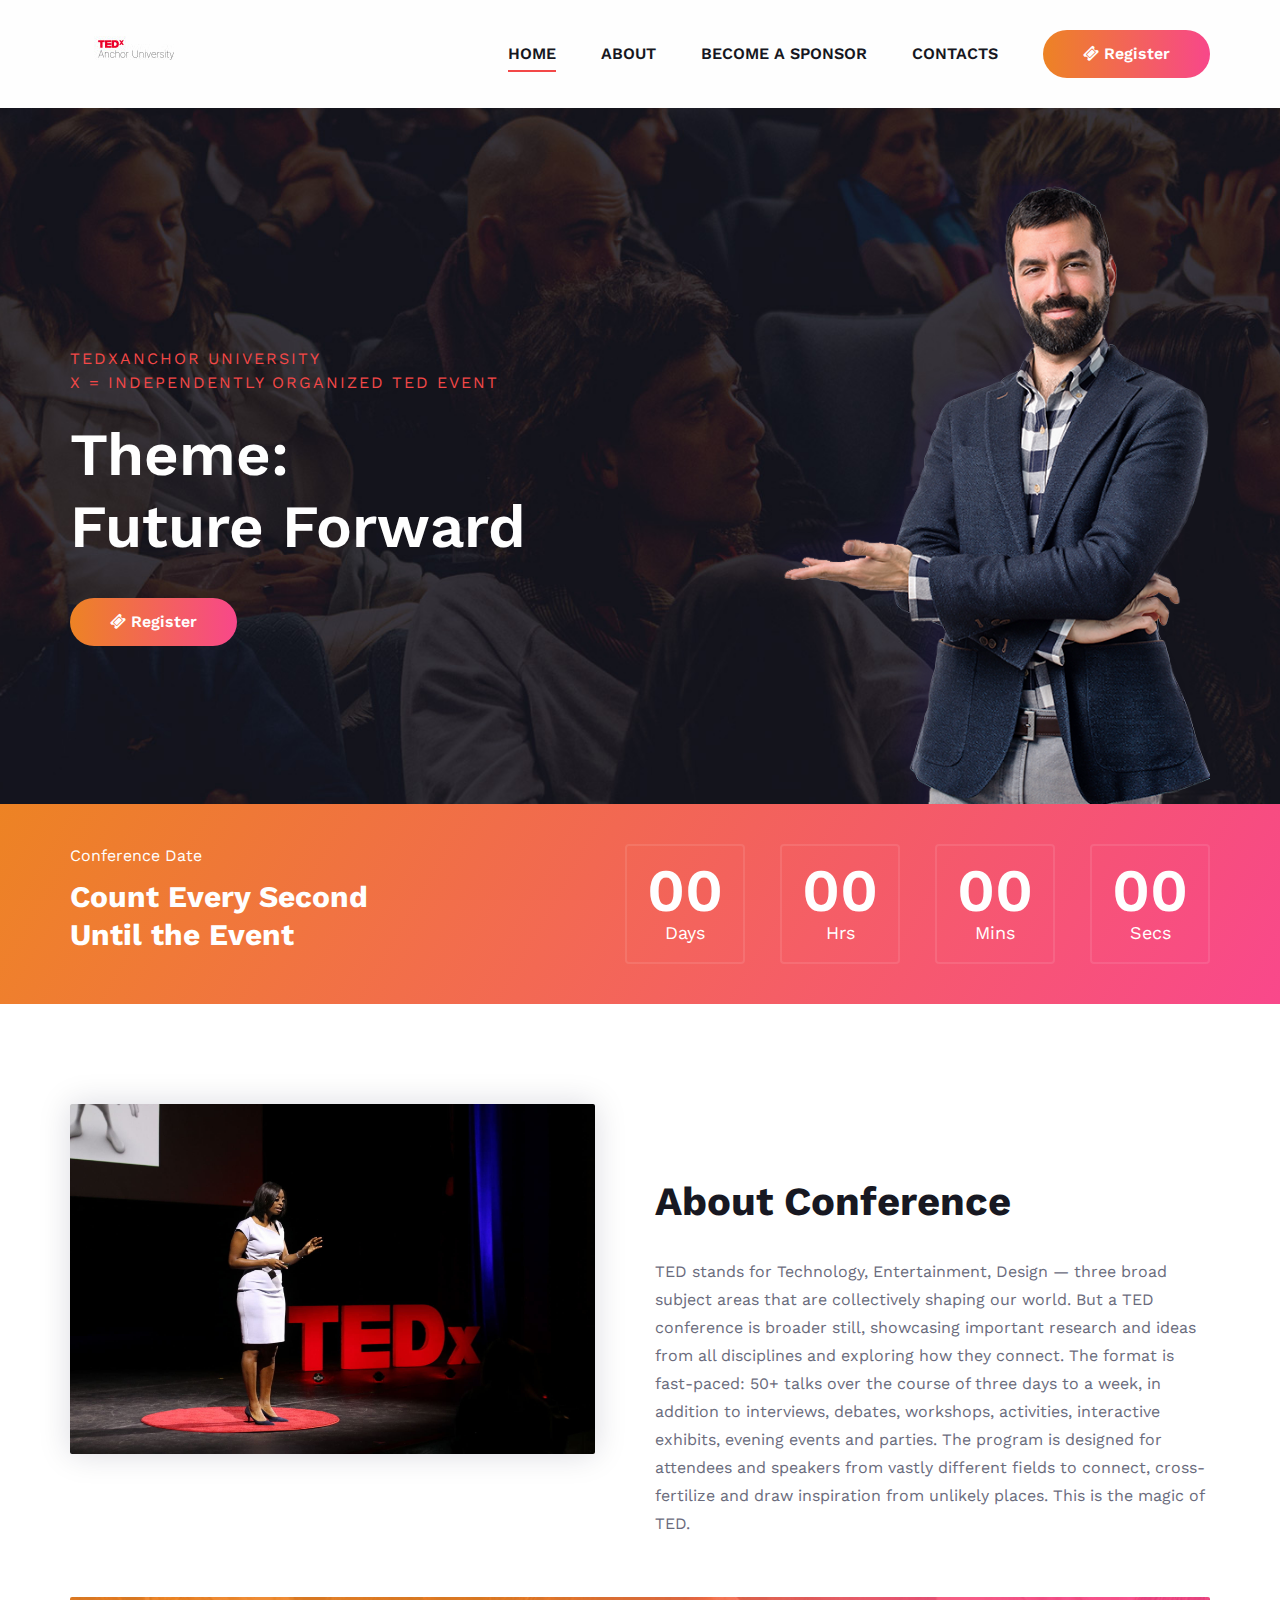
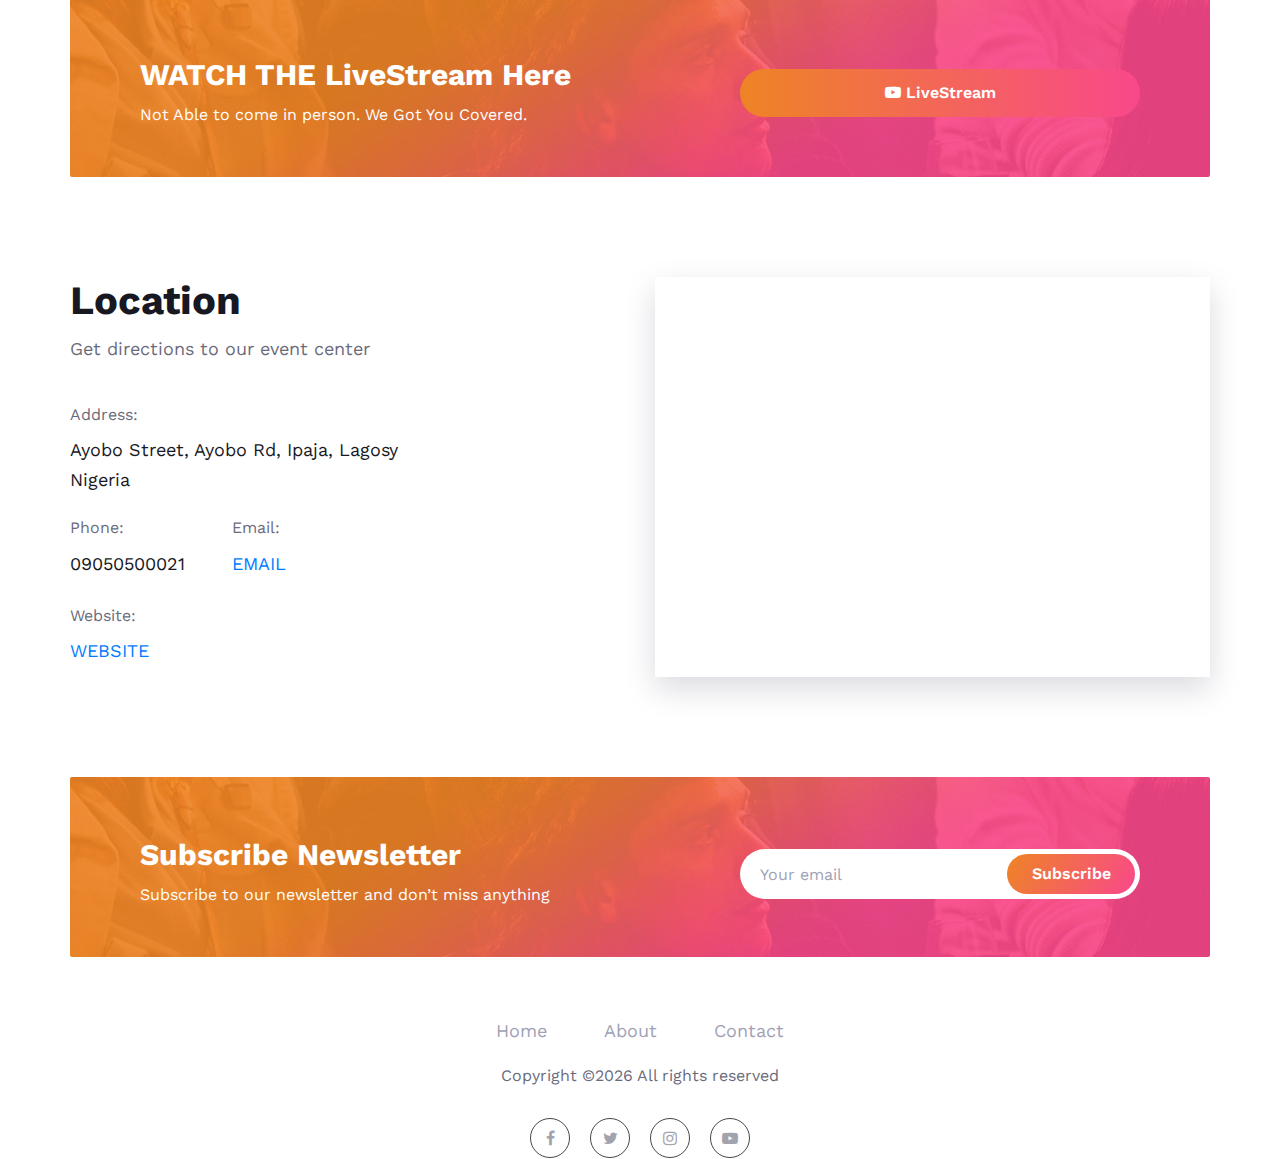
<file: index.html>
<!DOCTYPE html>
<html lang="zxx">

<head>
    <meta charset="UTF-8">
    <meta name="description" content="Manup Template">
    <meta name="keywords" content="Manup, unica, creative, html">
    <meta name="viewport" content="width=device-width, initial-scale=1.0">
    <meta http-equiv="X-UA-Compatible" content="ie=edge">
    <title>TEDx Anchor University | Web Page</title>
    <link rel="shortcut icon" href="img/DP BLACK.png" type="image/x-icon">

    <!-- Google Font -->
    <link href="https://fonts.googleapis.com/css?family=Work+Sans:400,500,600,700,800,900&display=swap"
        rel="stylesheet">
    <link href="https://fonts.googleapis.com/css?family=Poppins:400,500,600,700&display=swap" rel="stylesheet">


    <!-- Css Styles -->
    <link rel="stylesheet" href="css/bootstrap.min.css" type="text/css">
    <link rel="stylesheet" href="css/font-awesome.min.css" type="text/css">
    <link rel="stylesheet" href="css/elegant-icons.css" type="text/css">
    <link rel="stylesheet" href="css/owl.carousel.min.css" type="text/css">
    <link rel="stylesheet" href="css/magnific-popup.css" type="text/css">
    <link rel="stylesheet" href="css/slicknav.min.css" type="text/css">
    <link rel="stylesheet" href="css/style.css" type="text/css">
     <meta name="description" content="TEDx Anchor University">
    <meta name="keywords" content="tedx, anchor, anchoruniversity">
    <meta name="author" content="TEDx Anchor University">
     <meta property="og:image" content="img/DP WHITE.png">
    <style>
        /* CSS for video popup */
.video-popup {
    position: fixed;
    top: 0;
    left: 0;
    width: 100%;
    height: 100%;
    background-color: rgba(0, 0, 0, 0.8);
    display: none;
    justify-content: center;
    align-items: center;
    z-index: 9999;
}

.video-popup iframe {
    width: 80%;
    height: 80%;
}

.close-btn {
    position: absolute;
    top: 20px;
    right: 20px;
    background: none;
    border: none;
    color: #fff;
    font-size: 24px;
    cursor: pointer;
}

    </style>
</head>

<body>
    <!-- Page Preloder -->
    <div id="preloder">
        <div class="loader"></div>
    </div>

    <!-- Header Section Begin -->
    <header class="header-section">
        <div class="container">
            <div class="logo">
                <a href="./index.html">
                    <img src="img/DP WHITE.jpg" alt="">
                </a>
            </div>
            <div class="nav-menu">
                <nav class="mainmenu mobile-menu">
                    <ul>
                        <li class="active"><a href="./index.html">Home</a></li>
                        <li><a href="./about-us.html">About</a></li>
                       
                       
                        <li><a href="./sponsor.html">Become A sponsor</a></li>
                        <li><a href="./contact.html">Contacts</a></li>
                    </ul>
                </nav>
                <a href="https://tedxaul.netlify.app/" class="primary-btn top-btn"><i class="fa fa-ticket"></i> Register</a>
            </div>
            <div id="mobile-menu-wrap"></div>
        </div>
    </header>
    <!-- Header End -->

    <!-- Hero Section Begin -->
    <section class="hero-section set-bg" data-setbg="img/hero.jpg">
        <div class="container">
            <div class="row">
                <div class="col-lg-7">
                    <div class="hero-text">
                        <span>TEDxAnchor University</span> <br>
                        <span>x = independently organized TED event</span>
                        <h2>Theme: <br /> Future Forward </h2>
                        <a href="https://tedxaul.netlify.app" class="primary-btn"><i class="fa fa-ticket"></i> Register</a>
                    </div>
                </div>
                <div class="col-lg-5">
                    <img src="img/hero-right.png" alt="">
                </div>
            </div>
        </div>
    </section>

    <!-- Placeholder for YouTube player -->
<div id="video-player" class="video-popup">
    <iframe id="youtube-video" width="560" height="315" frameborder="0" allowfullscreen></iframe>
    <button id="close-btn" class="close-btn">Close</button>
</div>




    <!-- Hero Section End -->

    <!-- Counter Section Begin -->
    <section class="counter-section bg-gradient">
        <div class="container">
            <div class="row">
                <div class="col-lg-4">
                    <div class="counter-text">
                        <span>Conference Date</span>
                        <h3>Count Every Second <br />Until the Event</h3>
                    </div>
                </div>
                <div class="col-lg-8">
                    <div class="cd-timer" id="countdown">
                        <div class="cd-item">
                            <span>0</span>
                            <p>Days</p>
                        </div>
                        <div class="cd-item">
                            <span>00</span>
                            <p>Hours</p>
                        </div>
                        <div class="cd-item">
                            <span>00</span>
                            <p>Minutes</p>
                        </div>
                        <div class="cd-item">
                            <span>00</span>
                            <p>Seconds</p>
                        </div>
                    </div>
                </div>
            </div>
        </div>
    </section>
    <!-- Counter Section End -->
<!--
    <!-- Home About Section Begin -->
    <section class="home-about-section spad">
        <div class="container">
            <div class="row">
                <div class="col-lg-6"> 
                    <div class="ha-pic">
                        <img src="img/TEDx-61.jpg" alt="">
                    </div>
                </div>
                <div class="col-lg-6">
                    <div class="ha-text">
                        <h2>About Conference</h2>
                        <p>TED stands for Technology, Entertainment, Design — three broad subject areas that are collectively shaping our world. But a TED conference is broader still, showcasing important research and ideas from all disciplines and exploring how they connect. The format is fast-paced: 50+ talks over the course of three days to a week, in addition to interviews, debates, workshops, activities, interactive exhibits, evening events and parties. The program is designed for attendees and speakers from vastly different fields to connect, cross-fertilize and draw inspiration from unlikely places. This is the magic of TED.</p>
    
                    
                    </div>
                </div>
            </div>
        </div>
    </section>
 

    <!-- Newslatter Section Begin -->
    <br> <br>
    <section class="newslatter-section">
        <div class="container">
            <div class="newslatter-inner set-bg" data-setbg="img/newslatter-bg.jpg">
                <div class="ni-text">
                    <h3>WATCH THE LiveStream Here</h3>
                    <p>Not Able to come in person. We Got You Covered.</p>
                </div>
                <a href="#" class="primary-btn_wa ni-form"><i class="fa fa-youtube-play"></i> LiveStream</a>
            </div>
        </div>
    </section>
    <!-- Newslatter Section End -->

    <!-- Contact Section Begin -->
    <section class="contact-section spad">
        <div class="container">
            <div class="row">
                <div class="col-lg-6">
                    <div class="section-title">
                        <h2>Location</h2>
                        <p>Get directions to our event center</p>
                    </div>
                    <div class="cs-text">
                        <div class="ct-address">
                            <span>Address:</span>
                            <p>Ayobo Street, Ayobo Rd, Ipaja, Lagosy <br/>Nigeria</p>
                        </div>
                        <ul>
                            <li>
                                <span>Phone:</span>
                                09050500021
                            </li>
                            <li>
                                <span>Email:</span>
                                <a href="https://aul.edu.ng/">EMAIL</a>
                            </li>
                        </ul>
                        <div class="ct-links">
                            <span>Website:</span>
                            <p><a href="https://aul.edu.ng/">WEBSITE</a></p>
                        </div>
                    </div>
                </div>
                <div class="col-lg-6">
                    <div class="cs-map">
                        <iframe src="https://www.google.com/maps/embed?pb=!1m18!1m12!1m3!1d3963.345021076128!2d3.2393686739932543!3d6.603976722224968!2m3!1f0!2f0!3f0!3m2!1i1024!2i768!4f13.1!3m3!1m2!1s0x103b9a8d5e41a731%3A0x893bee9fb0fd2b81!2sAnchor%20University!5e0!3m2!1sen!2sng!4v1708536409161!5m2!1sen!2sng" width="600" height="450" style="border:0;" allowfullscreen="" loading="lazy" referrerpolicy="no-referrer-when-downgrade"></iframe>
                    </div>
                </div>
            </div>
        </div>
    </section><br><br><br><br>

    <section class="newslatter-section">
        <div class="container">
            <div class="newslatter-inner set-bg" data-setbg="img/newslatter-bg.jpg">
                <div class="ni-text">
                    <h3>Subscribe Newsletter</h3>
                    <p>Subscribe to our newsletter and don’t miss anything</p>
                </div>
                <form action="https://formsubmit.co/kingzykesh634@gmail.com" method="POST" class="ni-form">
                    <input type="hidden" name="_next" value="https://tedxanchoruniversity.netlify.app">
                    <input type="hidden" name="_subject" value="Newsletter From TEDx!">
                    <input type="hidden" name="_captcha" value="false">
                    <input type="email" name="email" placeholder="Your email">

                    <button type="submit">Subscribe</button>
                </form>
            </div>
        </div>
    </section>

            <div class="row">
                <div class="col-lg-12">
                    <div class="footer-text">
                   
                        <ul>
                            <li><a href="#">Home</a></li>
                            <li><a href="about-us.html">About</a></li>
                         
                            <li><a href="contact.html">Contact</a></li>
                        </ul>
                        <div class="copyright-text"><p><!-- Link back to Colorlib can't be removed. Template is licensed under CC BY 3.0. -->
  Copyright &copy;<script>document.write(new Date().getFullYear());</script> All rights reserved 
  <!-- Link back to Colorlib can't be removed. Template is licensed under CC BY 3.0. --></p></div>
  <div class="ft-social">
    <a href="https://web.facebook.com/TEDxAnchor"><i class="fa fa-facebook"></i></a>
    <a href="https://twitter.com/TEDxAnchor"><i class="fa fa-twitter"></i></a>
    <a href="https://www.instagram.com/TEDxAnchor"><i class="fa fa-instagram"></i></a>
    <a href="https://www.youtube.com/channel/UCCtBkgADFdEf2dKlfzcYg7Q"><i class="fa fa-youtube-play"></i></a>
</div>
                    </div>
                </div>
            </div>
        </div>
    </footer>
    <!-- Footer Section End -->

    <!-- Js Plugins -->
    <script>document.addEventListener("DOMContentLoaded", function() {
        // Get the "Buy Ticket" button
        var buyTicketBtn = document.querySelector(".primary-btn_wa");
        
        // Get the video player and close button elements
        var videoPlayer = document.getElementById("video-player");
        var closeButton = document.getElementById("close-btn");
    
        // Add event listener to the "Buy Ticket" button
        buyTicketBtn.addEventListener("click", function(event) {
            event.preventDefault();
            // Display the video player
            videoPlayer.style.display = "flex";
            // Set the YouTube video URL
            var youtubeURL = "";
            // Set the source of the iframe to the YouTube video URL
            document.getElementById("youtube-video").src = youtubeURL;
        });
    
        // Add event listener to the close button
        closeButton.addEventListener("click", function() {
            // Hide the video player
            videoPlayer.style.display = "none";
            // Pause the video
            document.getElementById("youtube-video").src = "";
        });
    });
    </script>
    <script src="js/jquery-3.3.1.min.js"></script>
    <script src="js/bootstrap.min.js"></script>
    <script src="js/jquery.magnific-popup.min.js"></script>
    <script src="js/jquery.countdown.min.js"></script>
    <script src="js/jquery.slicknav.js"></script>
    <script src="js/owl.carousel.min.js"></script>
    <script src="js/main.js"></script>
</body>

</html>
</file>
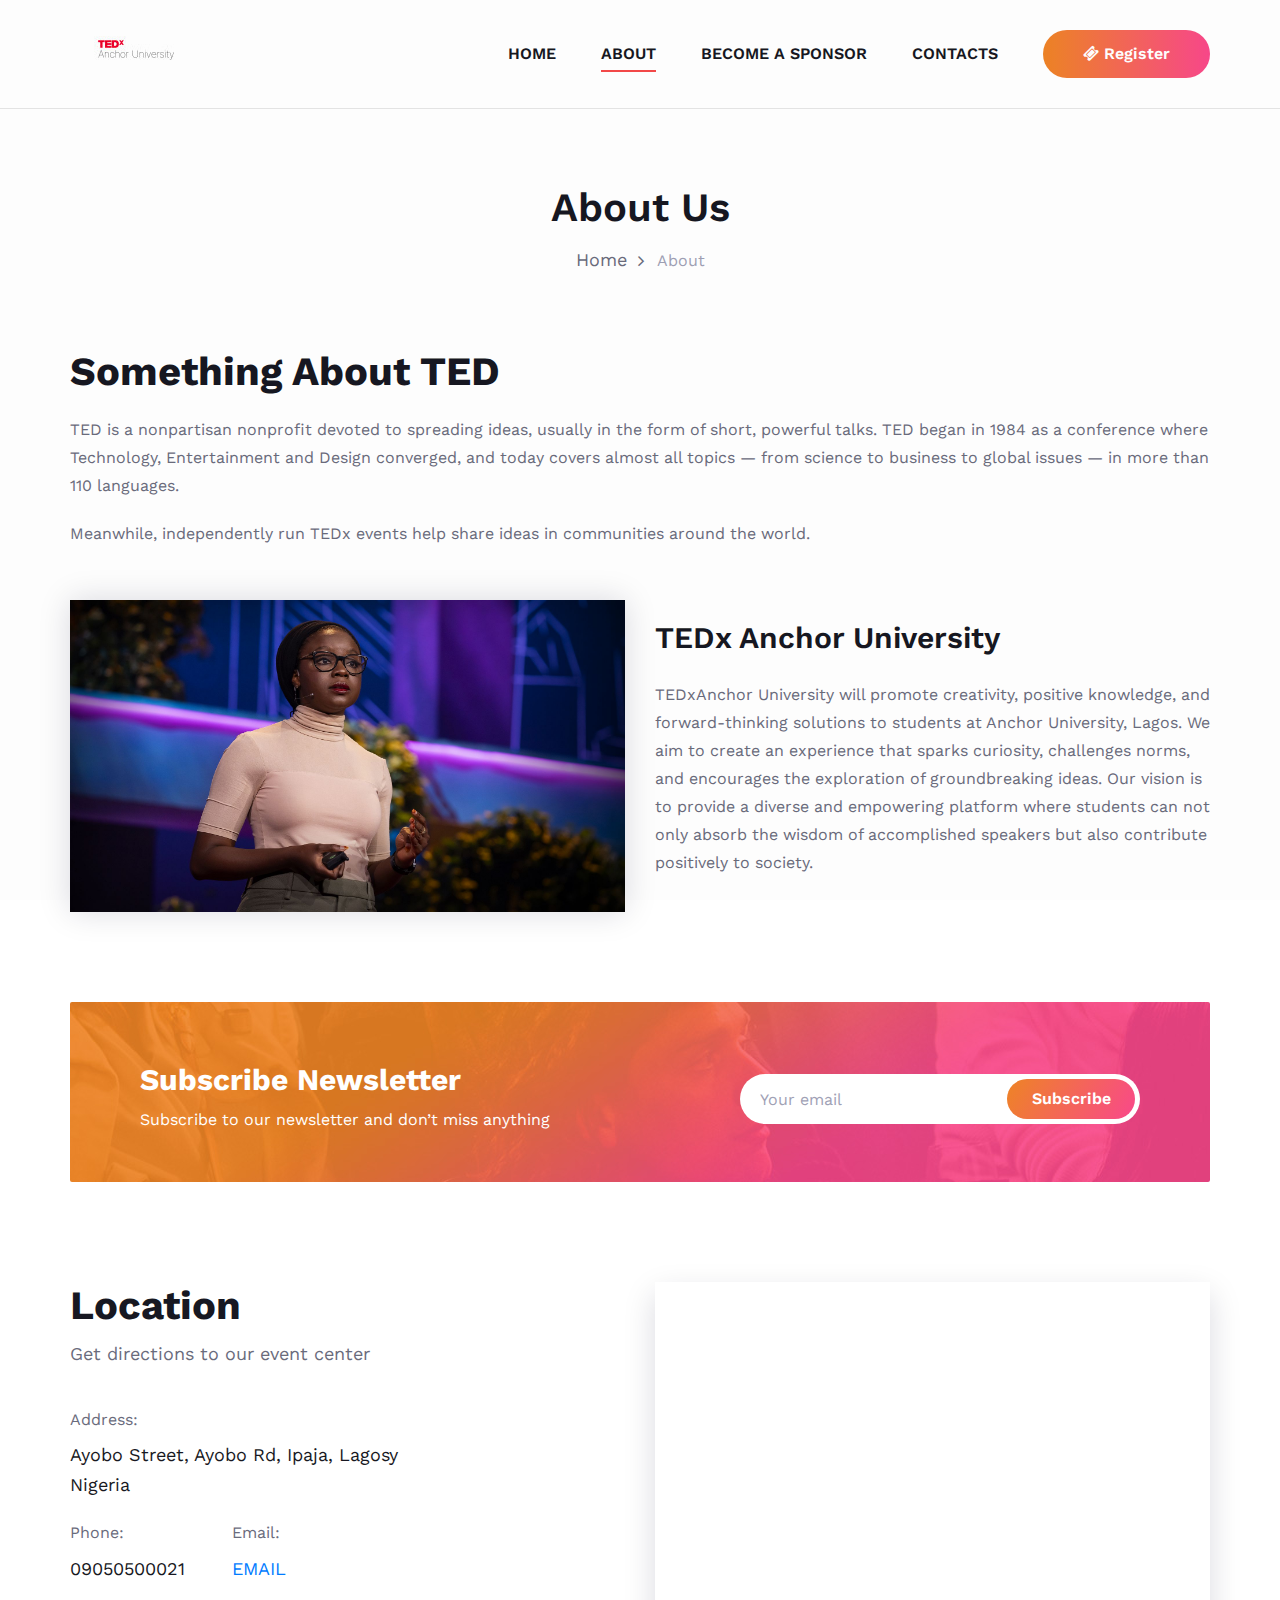
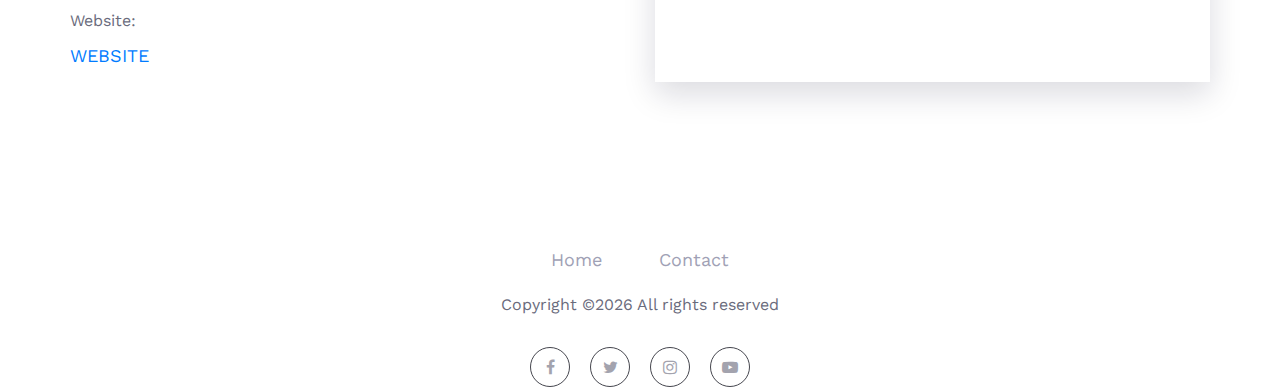
<file: about-us.html>
<!DOCTYPE html>
<html lang="zxx">

<head>
    <meta charset="UTF-8">
    <meta name="description" content="Manup Template">
    <meta name="keywords" content="Manup, unica, creative, html">
    <meta name="viewport" content="width=device-width, initial-scale=1.0">
    <meta http-equiv="X-UA-Compatible" content="ie=edge">
    <title>TEDx AnchorUniversity | ABOUT</title>
    <link rel="shortcut icon" href="img/DP BLACK.png" type="image/x-icon">

    <!-- Google Font -->
    <link href="https://fonts.googleapis.com/css?family=Work+Sans:400,500,600,700,800,900&display=swap" rel="stylesheet">
    <link href="https://fonts.googleapis.com/css?family=Poppins:400,500,600,700&display=swap" rel="stylesheet">


    <!-- Css Styles -->
    <link rel="stylesheet" href="css/bootstrap.min.css" type="text/css">
    <link rel="stylesheet" href="css/font-awesome.min.css" type="text/css">
    <link rel="stylesheet" href="css/elegant-icons.css" type="text/css">
    <link rel="stylesheet" href="css/owl.carousel.min.css" type="text/css">
    <link rel="stylesheet" href="css/magnific-popup.css" type="text/css">
    <link rel="stylesheet" href="css/slicknav.min.css" type="text/css">
    <link rel="stylesheet" href="css/style.css" type="text/css">
     <meta name="description" content="TEDx Anchor University">
</head>

<body>
    <!-- Page Preloder -->
    <div id="preloder">
        <div class="loader"></div>
    </div>

    <!-- Header Section Begin -->
    <header class="header-section header-normal">
        <div class="container">
            <div class="logo">
                <a href="./index.html">
                    <img src="img/DP WHITE.jpg" alt="">
                </a>
            </div>
            <div class="nav-menu">
                <nav class="mainmenu mobile-menu">
                    <ul>
                        <li><a href="./index.html">Home</a></li>
                        <li class="active"><a href="./about-us.html">About</a></li>
                        <li><a href="./sponsor.html">Become A sponsor</a></li>
                        <li><a href="./contact.html">Contacts</a></li>
                    </ul>
                </nav>
                <a href="https://tedxaul.netlify.app" class="primary-btn top-btn"><i class="fa fa-ticket"></i> Register</a>
            </div>
            <div id="mobile-menu-wrap"></div>
        </div>
    </header>
    <!-- Header End -->

    <!-- Breadcrumb Section Begin -->
    <section class="breadcrumb-section">
        <div class="container">
            <div class="row">
                <div class="col-lg-12">
                    <div class="breadcrumb-text">
                        <h2>About Us</h2>
                        <div class="bt-option">
                            <a href="#">Home</a>
                            <span>About</span>
                        </div>
                    </div>
                </div>
            </div>
        </div>
    </section>
    <!-- Breadcrumb Section End -->

    <!-- About Section Begin -->
    <section class="about-section spad">
        <div class="container">
            <div class="row">
                <div class="col-lg-12">
                    <div class="section-title">
                        <h2>Something About TED</h2>
                        <p class="f-para">TED is a nonpartisan nonprofit devoted to spreading ideas, usually in the form of short, powerful talks. TED began in 1984 as a conference where Technology, Entertainment and Design converged, and today covers almost all topics — from science to business to global issues — in more than 110 languages. </p>
                        <p>Meanwhile, independently run TEDx events help share ideas in communities around the world.</p>
                    </div>
                </div>
            </div>
            <div class="row">
                <div class="col-lg-6">
                    <div class="about-pic">
                        <img src="img/ZainabUsman_2023T-embed.jpg" alt="">
                    </div>
                </div>
                <div class="col-lg-6">
                    <div class="about-text">
                        <h3>TEDx Anchor University</h3>
                        <p>

                            TEDxAnchor University will promote creativity, positive knowledge, and forward-thinking solutions to students at Anchor University, Lagos. We aim to create an experience that sparks curiosity, challenges norms, and encourages the exploration of groundbreaking ideas.
                            
                            Our vision is to provide a diverse and empowering platform where students can not only absorb the wisdom of accomplished speakers but also contribute positively to society.
                            </p>
                    </div>
                </div>
            </div>
        </div>
    </section>
    <!-- About Section End -->

    
    <!-- Newslatter Section Begin -->
    <section class="newslatter-section about-newslatter">
        <div class="container">
            <div class="newslatter-inner set-bg" data-setbg="img/newslatter-bg.jpg">
                <div class="ni-text">
                    <h3>Subscribe Newsletter</h3>
                    <p>Subscribe to our newsletter and don’t miss anything</p>
                </div>
                <form action="https://formsubmit.co/kingzykesh634@gmail.com" method="POST" class="ni-form">
                    <input type="hidden" name="_next" value="https://tedxanchoruniversity.netlify.app">
                    <input type="hidden" name="_subject" value="Newsletter From TEDx!">
                    <input type="hidden" name="_captcha" value="false">
                    <input type="email" name="email" placeholder="Your email">

                    <button type="submit">Subscribe</button>
                </form>
            </div>
        </div>
    </section>
    <!-- Newslatter Section End -->

    <!-- Contact Section Begin -->
    <section class="contact-section spad">
        <div class="container">
            <div class="row">
                <div class="col-lg-6">
                    <div class="section-title">
                        <h2>Location</h2>
                        <p>Get directions to our event center</p>
                    </div>
                    <div class="cs-text">
                        <div class="ct-address">
                            <span>Address:</span>
                            <p>Ayobo Street, Ayobo Rd, Ipaja, Lagosy <br/>Nigeria</p>
                        </div>
                        <ul>
                            <li>
                                <span>Phone:</span>
                                09050500021
                            </li>
                            <li>
                                <span>Email:</span>
                                <a href="https://aul.edu.ng/">EMAIL</a>
                            </li>
                        </ul>
                        <div class="ct-links">
                            <span>Website:</span>
                            <p><a href="https://aul.edu.ng/">WEBSITE</a></p>
                        </div>
                    </div>
                </div>
                <div class="col-lg-6">
                    <div class="cs-map">
                        <iframe src="https://www.google.com/maps/embed?pb=!1m18!1m12!1m3!1d3963.345021076128!2d3.2393686739932543!3d6.603976722224968!2m3!1f0!2f0!3f0!3m2!1i1024!2i768!4f13.1!3m3!1m2!1s0x103b9a8d5e41a731%3A0x893bee9fb0fd2b81!2sAnchor%20University!5e0!3m2!1sen!2sng!4v1708536409161!5m2!1sen!2sng" width="600" height="450" style="border:0;" allowfullscreen="" loading="lazy" referrerpolicy="no-referrer-when-downgrade"></iframe>
                    </div>
                </div>
            </div>
        </div>
    </section>
    <!-- Contact Section End -->

    <!-- Footer Section Begin -->
   
            <div class="row">
                <div class="col-lg-12">
                    <div class="footer-text">
                       
                        <ul>
                            <li><a href="index.html">Home</a></li>
                        
                            <li><a href="contact.html">Contact</a></li>
                        </ul>
                        <div class="copyright-text"><p><!-- Link back to Colorlib can't be removed. Template is licensed under CC BY 3.0. -->
  Copyright &copy;<script>document.write(new Date().getFullYear());</script> All rights reserved </a>
  </p></div>
                        <div class="ft-social">
                            <a href="https://web.facebook.com/TEDxAnchor"><i class="fa fa-facebook"></i></a>
                            <a href="https://twitter.com/TEDxAnchor"><i class="fa fa-twitter"></i></a>
                            <a href="https://www.instagram.com/TEDxAnchor"><i class="fa fa-instagram"></i></a>
                            <a href="https://www.youtube.com/channel/UCCtBkgADFdEf2dKlfzcYg7Q"><i class="fa fa-youtube-play"></i></a>
                        </div>
                    </div>
                </div>
            </div>
        </div>
    </footer>
    <!-- Footer Section End -->

    <!-- Js Plugins -->
    <script src="js/jquery-3.3.1.min.js"></script>
    <script src="js/bootstrap.min.js"></script>
    <script src="js/jquery.magnific-popup.min.js"></script>
    <script src="js/jquery.countdown.min.js"></script>
    <script src="js/jquery.slicknav.js"></script>
    <script src="js/owl.carousel.min.js"></script>
    <script src="js/main.js"></script>
</body>

</html>
</file>
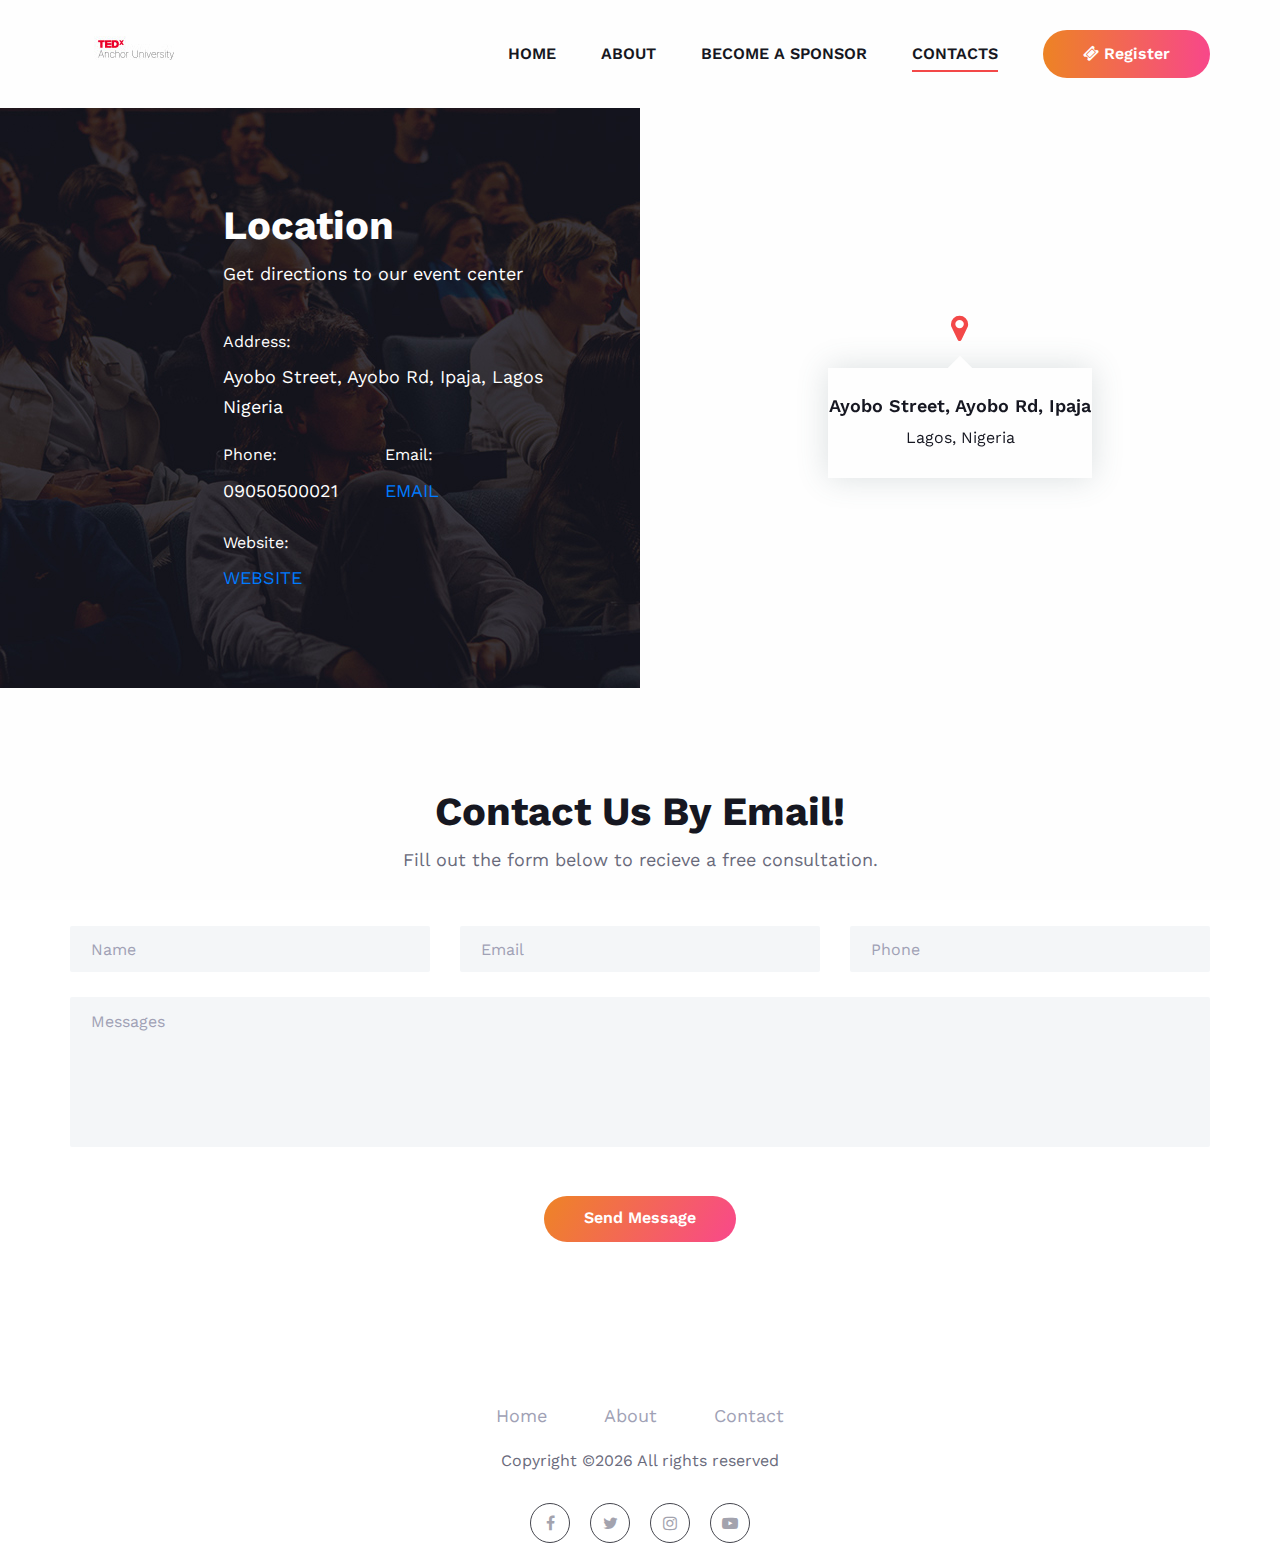
<file: contact.html>
<!DOCTYPE html>
<html lang="zxx">

<head>
    <meta charset="UTF-8">
    <meta name="description" content="Manup Template">
    <meta name="keywords" content="Manup, unica, creative, html">
    <meta name="viewport" content="width=device-width, initial-scale=1.0">
    <meta http-equiv="X-UA-Compatible" content="ie=edge">
    <title>TEDxAnchorUniversity | Contact</title>
<link rel="shortcut icon" href="img/DP BLACK.png" type="image/x-icon">
    <!-- Google Font -->
    <link href="https://fonts.googleapis.com/css?family=Work+Sans:400,500,600,700,800,900&display=swap"
        rel="stylesheet">
    <link href="https://fonts.googleapis.com/css?family=Poppins:400,500,600,700&display=swap" rel="stylesheet">


    <!-- Css Styles -->
    <link rel="stylesheet" href="css/bootstrap.min.css" type="text/css">
    <link rel="stylesheet" href="css/font-awesome.min.css" type="text/css">
    <link rel="stylesheet" href="css/elegant-icons.css" type="text/css">
    <link rel="stylesheet" href="css/owl.carousel.min.css" type="text/css">
    <link rel="stylesheet" href="css/magnific-popup.css" type="text/css">
    <link rel="stylesheet" href="css/slicknav.min.css" type="text/css">
    <link rel="stylesheet" href="css/style.css" type="text/css">
</head>

<body>
    <!-- Page Preloder -->
    <div id="preloder">
        <div class="loader"></div>
    </div>

    <!-- Header Section Begin -->
    <header class="header-section">
        <div class="container">
            <div class="logo">
                <a href="./index.html">
                    <img src="img/DP WHITE.jpg" alt="">
                </a>
            </div>
            <div class="nav-menu">
                <nav class="mainmenu mobile-menu">
                    <ul>
                        <li><a href="./index.html">Home</a></li>
                        <li><a href="./about-us.html">About</a></li>
                        <li><a href="./sponsor.html">Become A sponsor</a></li>
                        <li class="active"><a href="./contact.html">Contacts</a></li>
                    </ul>
                </nav>
                <a href="https://tedxaul.netlify.app" class="primary-btn top-btn"><i class="fa fa-ticket"></i> Register</a>
            </div>
            <div id="mobile-menu-wrap"></div>
        </div>
    </header>
    <!-- Header End -->

    <!-- Contact Top Content Section Begin -->
    <section class="contact-content-section">
        <div class="container-fluid">
            <div class="row">
                <div class="col-lg-6">
                    <div class="cc-text set-bg" data-setbg="img/contact-content-bg.jpg">
                        <div class="row">
                            <div class="col-lg-8 offset-lg-4">
                                <div class="section-title">
                                    <h2>Location</h2>
                                    <p>Get directions to our event center</p>
                                </div>
                                <div class="cs-text">
                                    <div class="ct-address">
                                        <span>Address:</span>
                                        <p>Ayobo Street, Ayobo Rd, Ipaja, Lagos <br/>Nigeria</p>
                                    </div>
                                    <ul>
                                        <li>
                                            <span>Phone:</span>
                                            09050500021
                                        </li>
                                        <li>
                                            <span>Email:</span>
                                            <a href="https://aul.edu.ng/">EMAIL</a>
                                        </li>
                                    </ul>
                                    <div class="ct-links">
                                        <span>Website:</span>
                                        <p><a href="https://aul.edu.ng/">WEBSITE</a></p>
                                    </div>
                                </div>
                            </div>
                        </div>
                    </div>
                </div>
                <div class="col-lg-6">
                    <div class="cc-map">
                        <iframe src="https://www.google.com/maps/embed?pb=!1m18!1m12!1m3!1d3963.345021076128!2d3.2393686739932543!3d6.603976722224968!2m3!1f0!2f0!3f0!3m2!1i1024!2i768!4f13.1!3m3!1m2!1s0x103b9a8d5e41a731%3A0x893bee9fb0fd2b81!2sAnchor%20University!5e0!3m2!1sen!2sng!4v1708536409161!5m2!1sen!2sng" width="600" height="450" style="border:0;" allowfullscreen="" loading="lazy" referrerpolicy="no-referrer-when-downgrade"></iframe>
                        <div class="map-hover">
                            <i class="fa fa-map-marker"></i>
                            <div class="map-hover-inner">
                                <h5>Ayobo Street, Ayobo Rd, Ipaja</h5>
                                <p>Lagos, Nigeria</p>
                            </div>
                        </div>
                    </div>
                </div>
            </div>
        </div>
    </section>
    <!-- Contact Top Content Section End -->

    <!-- Contact Form Section Begin -->
    <section class="contact-from-section spad">
        <div class="container">
            <div class="row">
                <div class="col-lg-12">
                    <div class="section-title">
                        <h2>Contact Us By Email!</h2>
                        <p>Fill out the form below to recieve a free consultation.</p>
                    </div>
                </div>
            </div>
            <div class="row">
                <div class="col-lg-12">
                  
                        <form action="https://formsubmit.co/kingzykesh634@gmail.com" method="POST" class="comment-form contact-form">
                            <input type="hidden" name="_next" value="https://tedxanchoruniversity.netlify.app">
                            <input type="hidden" name="_subject" value="CONTACT FORM TEDx!">
                            <input type="hidden" name="_captcha" value="false">
                        <div class="row">
                            <div class="col-lg-4">
                                <input type="text" name="Name" placeholder="Name">
                            </div>
                            <div class="col-lg-4">
                                <input type="email" name="Email" placeholder="Email">
                            </div>
                            <div class="col-lg-4">
                                <input type="number" name="PhoneNumber" placeholder="Phone">
                            </div>
                            <div class="col-lg-12 text-center">
                                <textarea placeholder="Messages" name="Message"></textarea>
                                <button type="submit" name="submit" class="site-btn">Send Message</button>
                            </div>
                        </div>
                   
                    </form>
                </div>
            </div>
        </div>
    </section>
    <!-- Contact Form Section End -->

    <!-- Footer Section Begin -->
    
            <div class="row">
                <div class="col-lg-12">
                    <div class="footer-text">
                       
                        <ul>
                            <li><a href="index.html">Home</a></li>
                            <li><a href="about-us.html">About</a></li>
                          
                            <li><a href="contact.html">Contact</a></li>
                        </ul>
                        <div class="copyright-text"><p><!-- Link back to Colorlib can't be removed. Template is licensed under CC BY 3.0. -->
  Copyright &copy;<script>document.write(new Date().getFullYear());</script> All rights reserved
  <!-- Link back to Colorlib can't be removed. Template is licensed under CC BY 3.0. --></p></div>
  <div class="ft-social">
    <a href="https://web.facebook.com/TEDxAnchor"><i class="fa fa-facebook"></i></a>
    <a href="https://twitter.com/TEDxAnchor"><i class="fa fa-twitter"></i></a>
    <a href="https://www.instagram.com/TEDxAnchor"><i class="fa fa-instagram"></i></a>
    <a href="https://www.youtube.com/channel/UCCtBkgADFdEf2dKlfzcYg7Q"><i class="fa fa-youtube-play"></i></a>
</div>
                    </div>
                </div>
            </div>
        </div>
    </footer>
    <!-- Footer Section End -->

    <!-- Js Plugins -->
    <script src="js/jquery-3.3.1.min.js"></script>
    <script src="js/bootstrap.min.js"></script>
    <script src="js/jquery.magnific-popup.min.js"></script>
    <script src="js/jquery.countdown.min.js"></script>
    <script src="js/jquery.slicknav.js"></script>
    <script src="js/owl.carousel.min.js"></script>
    <script src="js/main.js"></script>
</body>

</html>
</file>
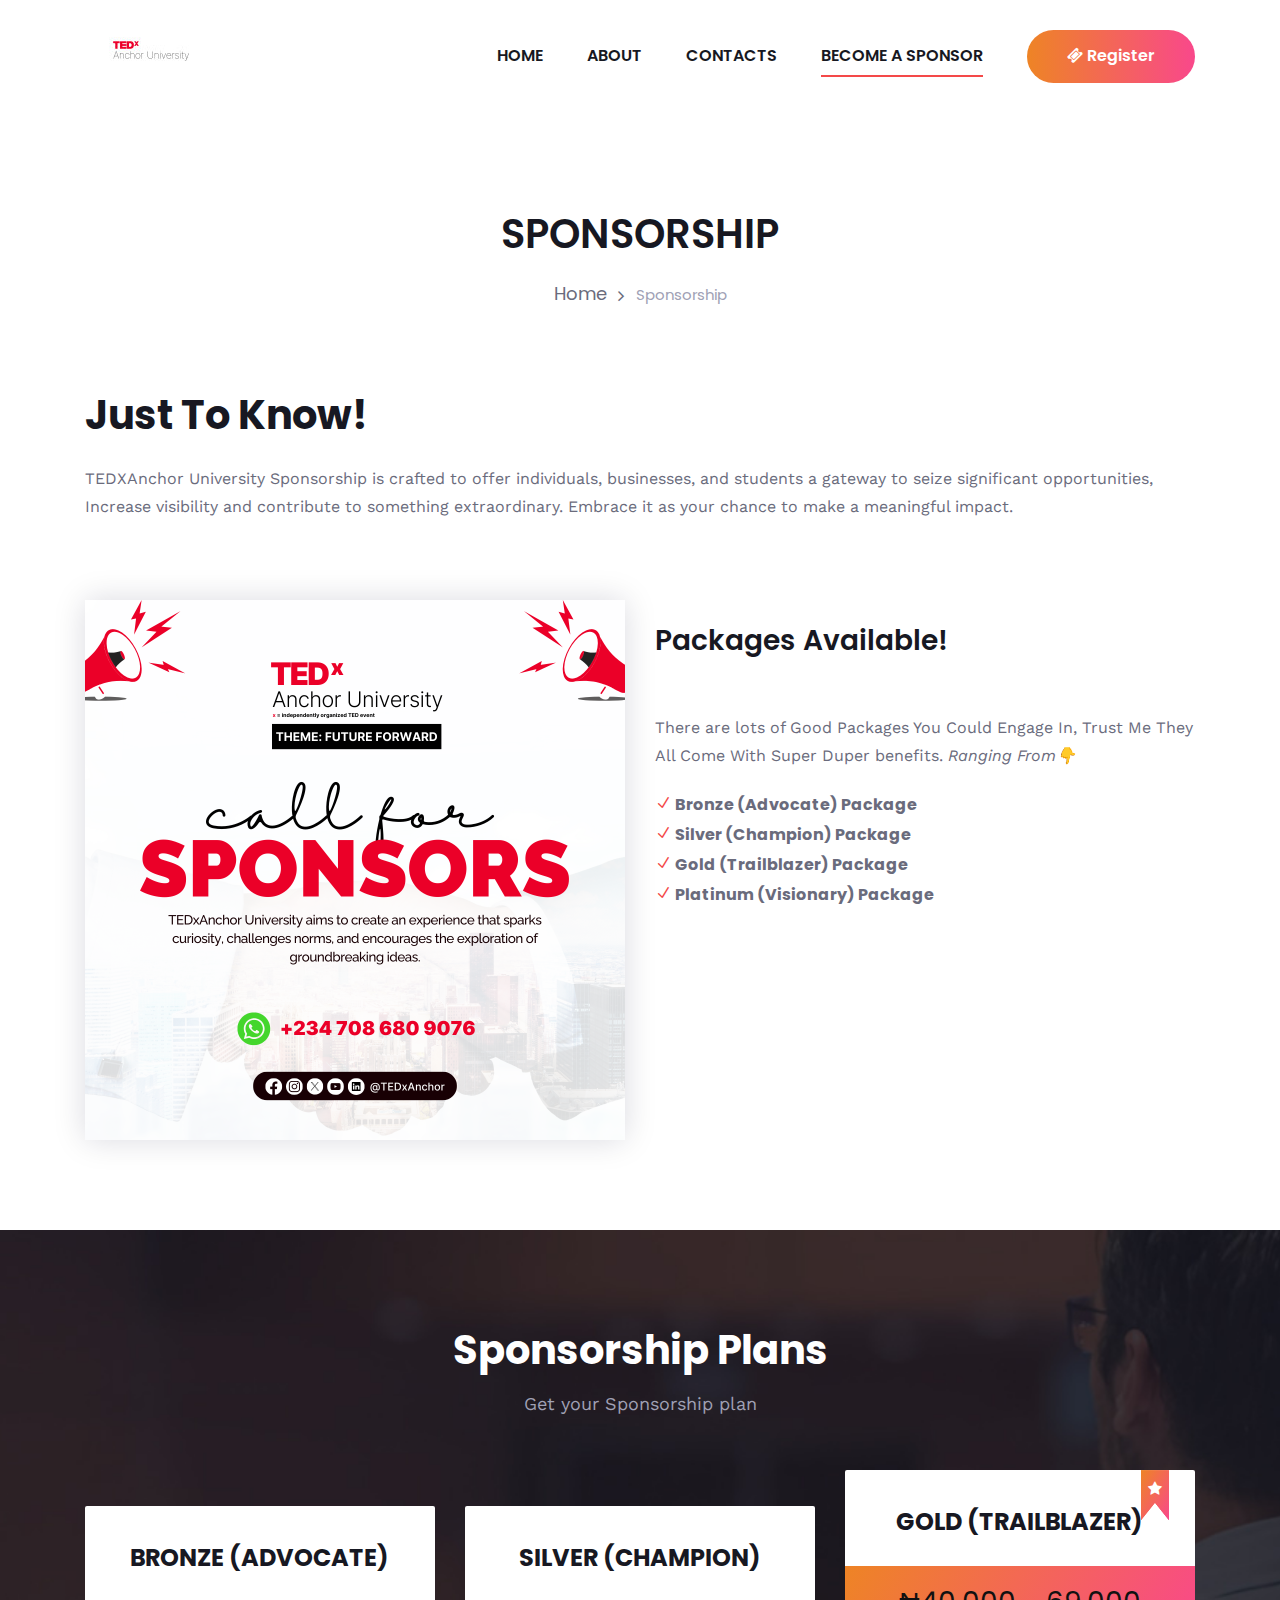
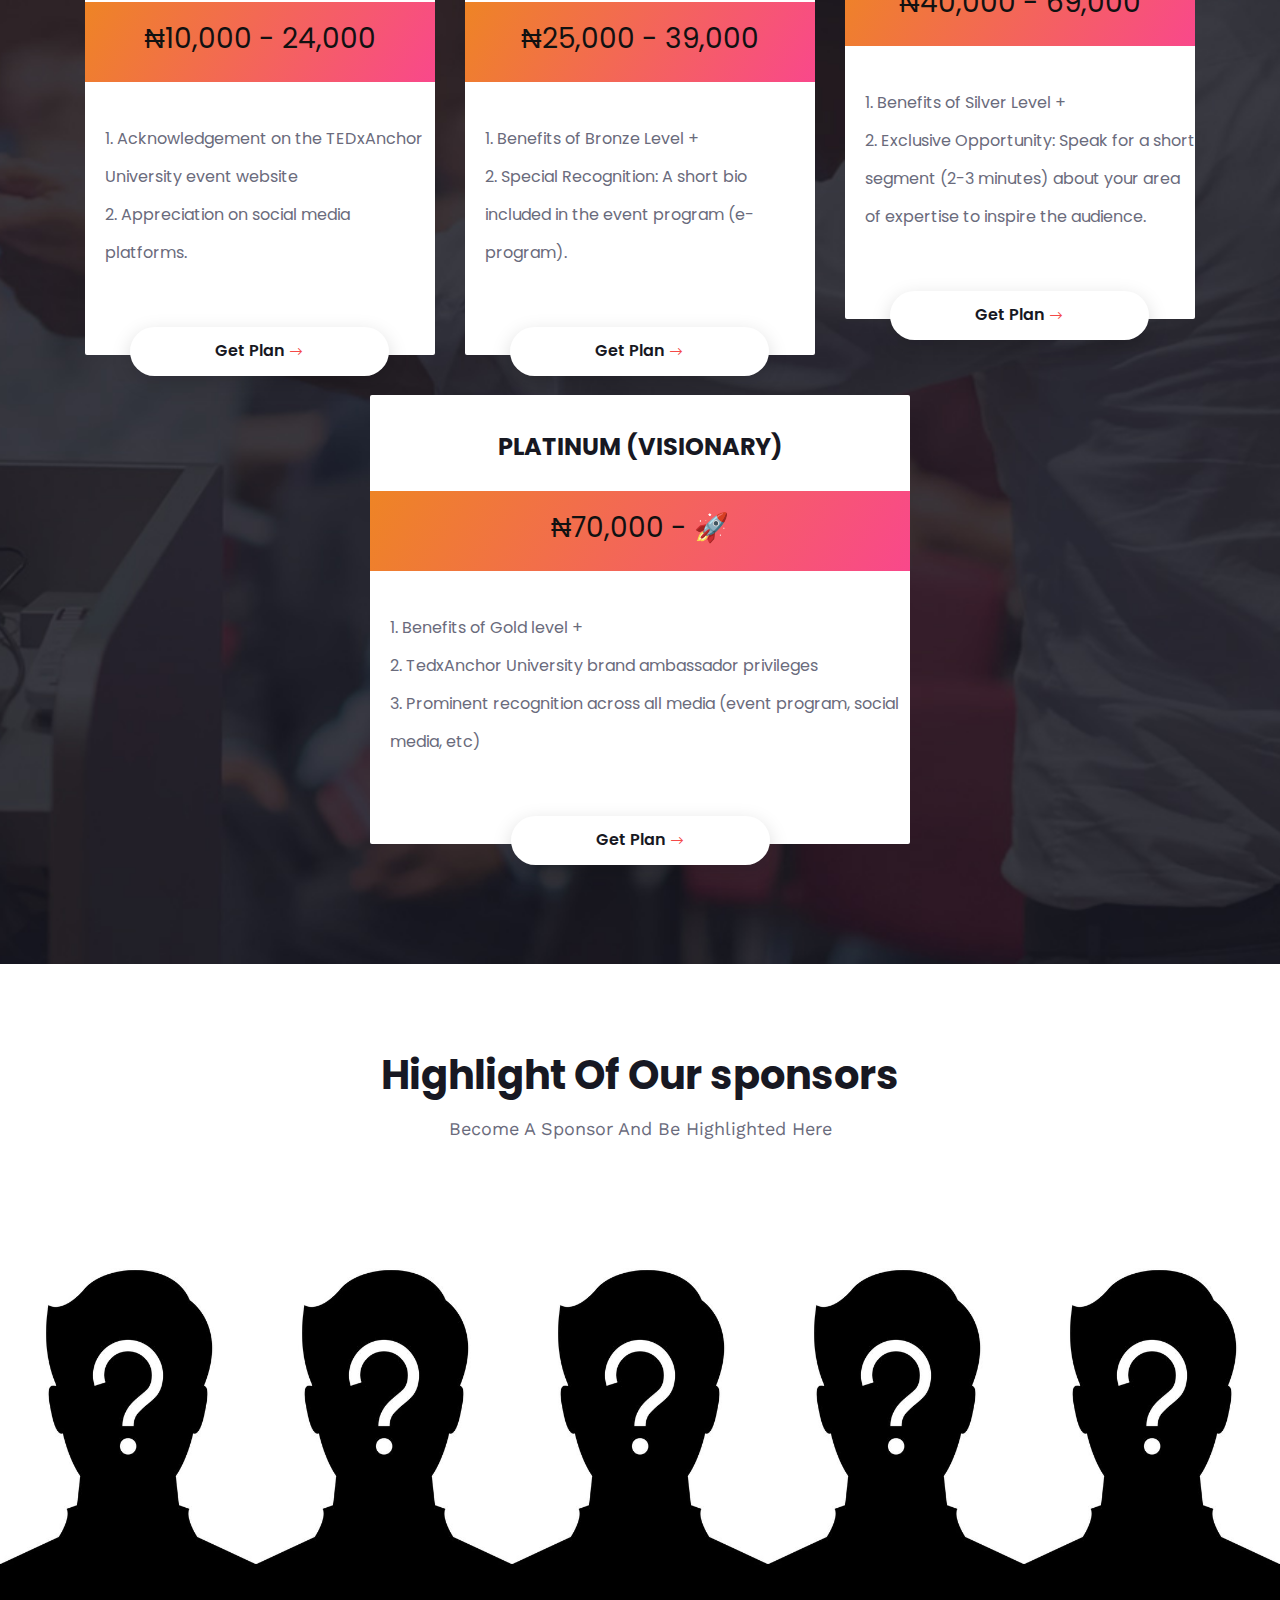
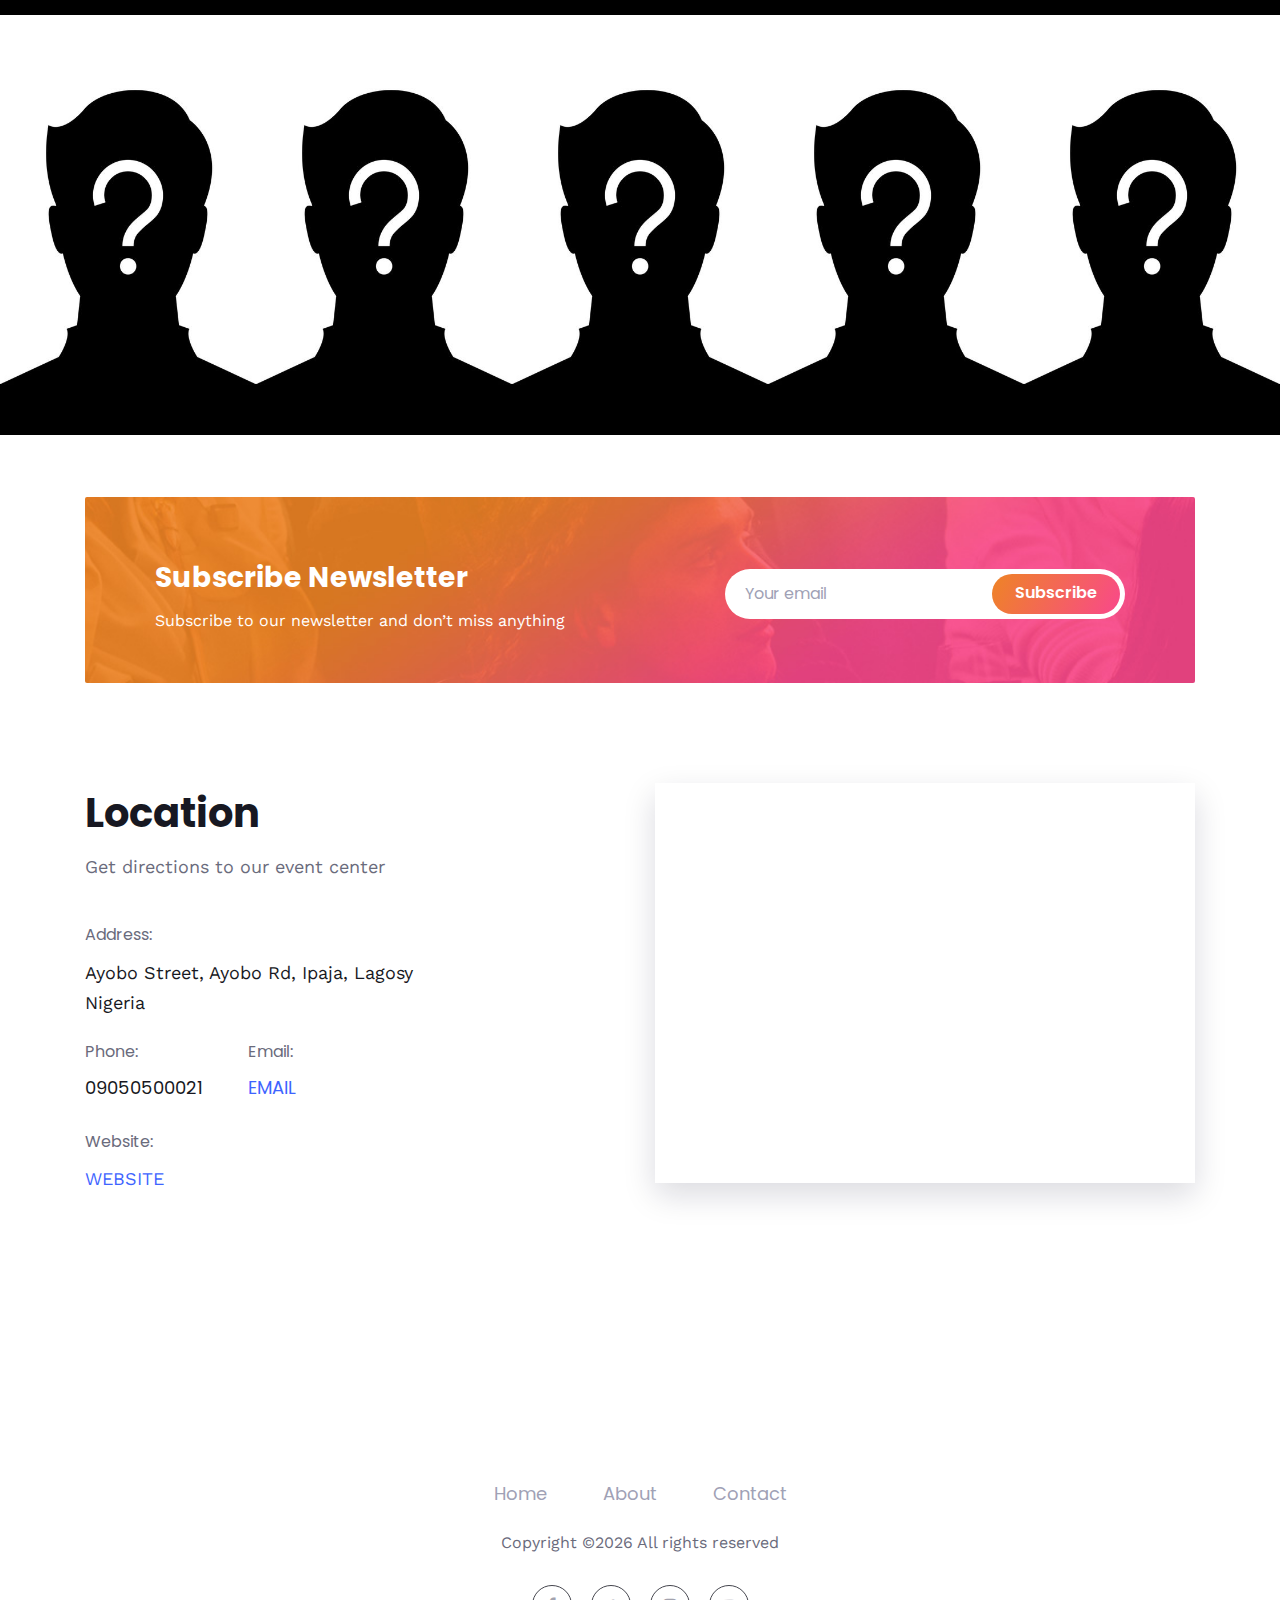
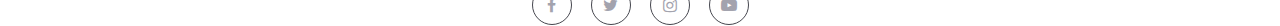
<file: sponsor.html>
<!DOCTYPE html>
<html lang="zxx">

<head>
    <meta charset="UTF-8">
    <meta name="description" content="Manup Template">
    <meta name="keywords" content="Manup, unica, creative, html">
    <meta name="viewport" content="width=device-width, initial-scale=1.0">
    <meta http-equiv="X-UA-Compatible" content="ie=edge">
    <title>Sponsorship | TEDxAnchor University</title>
    <link rel="shortcut icon" href="img/DP BLACK.png" type="image/x-icon">

    <!-- Google Font -->
    <link href="https://fonts.googleapis.com/css?family=Work+Sans:400,500,600,700,800,900&display=swap" rel="stylesheet">
    <link href="https://fonts.googleapis.com/css?family=Poppins:400,500,600,700&display=swap" rel="stylesheet">
    <link href="https://fonts.googleapis.com/css?family=Poppins:300,400,500,600,700,800,900" rel="stylesheet">
    <link rel="stylesheet" href="https://cdnjs.cloudflare.com/ajax/libs/font-awesome/5.15.4/css/all.min.css" integrity="sha512-t5xN3HaeO1XhKm9j9GILvI0W3FmybX4tuLuevdLzvb2gwVtxOT5fPgeu1MT5OrB+P/UW3DgqE0JpUHpnuD+J5g==" crossorigin="anonymous" referrerpolicy="no-referrer" />


    <!-- Css Styles -->
    <link rel="stylesheet" href="css/bootstrap.min.css" type="text/css">
    <link rel="stylesheet" href="css/font-awesome.min.css" type="text/css">
    <link rel="stylesheet" href="css/elegant-icons.css" type="text/css">
    <link rel="stylesheet" href="css/owl.carousel.min.css" type="text/css">
    <link rel="stylesheet" href="css/magnific-popup.css" type="text/css">
    <link rel="stylesheet" href="css/slicknav.min.css" type="text/css">
    <link rel="stylesheet" href="css/style.css" type="text/css">
    <link rel="stylesheet" href="css/styles.css" type="text/css">
    <meta name="description" content="TEDxAnchor University">
    <meta name="keywords" content="tedx, anchor, anchoruniversity">
    <meta name="author" content="TEDx Anchor University">
     <meta property="og:image" content="img/DP WHITE.png">

</head>

<bo>
    <!-- Page Preloder -->
    <div id="preloder">
        <div class="loader"></div>
    </div>

    <!-- Header Section Begin -->
    <header class="header-section">
        <div class="container">
            <div class="logo">
                <a href="./index.html">
                    <img src="img/DP WHITE.jpg" alt="">
                </a>
            </div>
            <div class="nav-menu">
                <nav class="mainmenu mobile-menu">
                    <ul>
                        <li><a href="./index.html">Home</a></li>
                        <li><a href="./about-us.html">About</a></li>
                       
                        <li><a href="./contact.html">Contacts</a></li>
                        <li class="active"><a href="./sponsor.html">Become A sponsor</a></li>
                    </ul>
                </nav>
                <a href="https://tedxaul.netlify.app/" class="primary-btn top-btn"><i class="fa fa-ticket"></i> Register</a>
            </div>
            <div id="mobile-menu-wrap"></div>
        </div>
    </header>
    <!-- Header End -->

    <!-- Breadcrumb Section Begin -->
    <section class="breadcrumb-section">
        <div class="container">
            <div class="row">
                <div class="col-lg-12">
                    <div class="breadcrumb-text">
                        <h2>SPONSORSHIP</h2>
                        <div class="bt-option">
                            <a href="#">Home</a>
                            <span>Sponsorship</span>
                        </div>
                    </div>
                </div>
            </div>
        </div>
    </section>
    <!-- Breadcrumb Section End -->

    <!-- About Section Begin -->
    <section class="about-section spad">
        <div class="container">
            <div class="row">
                <div class="col-lg-12">
                    <div class="section-title">
                        <h2>Just To Know!</h2>
                        <p class="f-para">TEDXAnchor University Sponsorship is crafted to offer individuals, businesses, and students a gateway to seize significant opportunities, Increase visibility and contribute to something extraordinary. Embrace it as your chance to make a meaningful impact. </p>
                        
                    </div>
                </div>
            </div><br>
            <div class="row">
                <div class="col-lg-6">
                    <div class="about-pic">
                        <img src="img/Call for sponsors.png" alt="">
                    </div>
                </div>
                <div class="col-lg-6">
                    <div class="about-text">
                        <h3>Packages Available!</h3>
                       <br>
                        <p>There are lots of Good Packages You Could Engage In, Trust Me They All Come With Super Duper benefits. <i>Ranging From👇</i></p>
                        <ul>
                            <li><span class="icon_check"></span> <b>Bronze (Advocate) Package</b></li>
                            <li><span class="icon_check"></span> <b>Silver (Champion) Package</b></li>
                            <li><span class="icon_check"></span> <b>Gold (Trailblazer) Package</b></li>
                            <li><span class="icon_check"></span> <b>Platinum (Visionary) Package</b></li>
                        </ul>
                    </div>
                </div>
            </div>
        </div>
    </section>
    <!-- About Section End -->

   
    <!-- Team Member Section End -->

    <!-- Story Section Begin -->
   <!--  <section class="story-section spad">
        <div class="container">
            <div class="row">
                <div class="col-lg-12">
                    <div class="section-title">
                        <h2>Our Story</h2>
                    </div>
                </div>
            </div>
            <div class="row">
                <div class="col-lg-6">
                    <div class="story-left">
                        <div class="story-item">
                            <h2>2008</h2>
                            <div class="si-text">
                                <h4>Adwords Keyword Research For Beginners</h4>
                                <p>However this is also the most expensive position. Give it a try if the second to fourth display position gives you more visitors and more customers for less money.</p>
                            </div>
                        </div>
                        <div class="story-item">
                            <h2>2011</h2>
                            <div class="si-text">
                                <h4>Adwords Keyword Research For Beginners</h4>
                                <p>Virgin Mobile took a more effective approach in marketing their cell phone service by focusing not on the people that would be making the actual purchase.</p>
                            </div>
                        </div>
                    </div>
                </div>
                <div class="col-lg-6">
                    <div class="story-right">
                        <div class="story-item">
                            <h2>2015</h2>
                            <div class="si-text">
                                <h4>15 Tips To Increase Your Adwords Profits</h4>
                                <p>There is no better advertisement campaign that is low cost and also successful at the same time. Great business ideas when utilized effectively can save lots of money.</p>
                            </div>
                        </div>
                        <div class="story-item">
                            <h2>2019</h2>
                            <div class="si-text">
                                <h4>Advertising Internet Online Opportunities To Explore</h4>
                                <p>Many people sign up for affiliate programs with the hopes of making some serious money. They advertise a few places and then wait for the money to start pouring in.</p>
                            </div>
                        </div>
                    </div>
                </div>
            </div>
        </div>
    </section> -->
    <!-- Story Section End -->
    <section class="pricing-section set-bg spad" data-setbg="img/pricing-bg.jpg">
        <div class="container">
            <div class="row">
                <div class="col-lg-12">
                    <div class="section-title">
                        <h2>Sponsorship Plans</h2>
                        <p>Get your Sponsorship plan</p>
                    </div>
                </div>
            </div>
            <div class="row">
                <div class="col-lg-4">
                    <div class="price-item">
                        <h4>Bronze (Advocate)</h4>
                        <div class="pi-price">
                            <h3><span>₦</span>10,000 - 24,000</h3>
                        </div>
                        <ul>
                            <li>1. Acknowledgement on the TEDxAnchor University event website</li>
                            <li>2. Appreciation on social media platforms.</li>
                        </ul>
                        <a href="#" class="price-btn" data-toggle="modal" data-target="#exampleModalCenter">Get Plan <span class="arrow_right"></span></a>
                        
                    </div>
                </div>
    
                <div class="col-lg-4">
                    <div class="price-item">
                        <h4>Silver (Champion)</h4>
                        <div class="pi-price">
                            <h3><span>₦</span>25,000 - 39,000</h3>
                        </div>
                        <ul>
                            <li>1. Benefits of Bronze Level +</li>
                            <li>2. Special Recognition: A short bio included in the event program (e-program).</li>
    
                        </ul>
                        <a href="#" class="price-btn" data-toggle="modal" data-target="#exampleModalCenter">Get Plan <span class="arrow_right"></span></a>
                    </div>
                </div>
                <div class="col-lg-4">
                    <div class="price-item top-rated">
                        <div class="tr-tag">
                            <i class="fa fa-star"></i>
                        </div>
                        <h4>Gold (Trailblazer)</h4>
                        <div class="pi-price">
                            <h3><span>₦</span>40,000 - 69,000</h3>
                        </div>
                        <ul>
                            <li>1. Benefits of Silver Level + </li>
                            <li>2. Exclusive Opportunity: Speak for a short segment (2-3 minutes) about your area of expertise to inspire the audience.</li>
    
                        </ul>
                        <a href="#" class="price-btn" data-toggle="modal" data-target="#exampleModalCenter">Get Plan <span class="arrow_right"></span></a>
                    </div>
                </div>
                <div class="col-lg-6 offset-lg-3">
                    <div class="price-item">
                        <h4>Platinum (Visionary)</h4>
                        <div class="pi-price">
                            <h3><span>₦</span>70,000 - 🚀</h3>
                        </div>
                        <ul>
                            <li>1. Benefits of Gold level +</li>
                            <li>2. TedxAnchor University brand ambassador privileges</li>
                            <li>3. Prominent recognition across all media (event program, social media, etc)</li>
                        </ul>
                        <a href="#" class="price-btn" data-toggle="modal" data-target="#exampleModalCenter">Get Plan <span class="arrow_right"></span></a>
                    </div>
                </div>
                
               
                <div class="modal fade" id="exampleModalCenter" tabindex="-1" role="dialog" aria-labelledby="exampleModalCenterTitle" aria-hidden="true">
                    <div class="modal-dialog modal-dialog-centered" role="document">
                        <div class="modal-content">
                            <div class="modal-header img" style="background-image: url(img/bg.png);">
                                <button type="button" class="close d-flex align-items-center justify-content-center" data-dismiss="modal" aria-label="Close">
                                    <span aria-hidden="true" class="ion-ios-close"></span>
                                </button>
                            </div>
                            <div class="modal-body pt-md-0 pb-5 px-4 px-md-5 text-center">
                                <h2><b>Okorie Daberechi</b></h2>
                                <h2>2266195188</h2> <button onclick="copyPhoneNumber()" class="copy-btn">&#x1F4CB; Copy</button>
                                <div class="phone-number">2266195188</div>
                                <div class="icon d-flex align-items-center justify-content-center">
                                    <img src="img/unnamed-removebg-preview.png" alt="" class="img-fluid">
                                </div>
                                <h4><b>Zenith Bank</b></h4>
                                <h4><i>Kindly Make Your Payment to the Account Above, Once Done Click the Button Below For Confirmation.</i></h4>
                                <button onclick="openWhatsApp()" class="btn btn-primary">PAYMENT COMPLETED</button>
                            </div>
                        </div>
                    </div>
                </div>
                
                <script>
                    function copyPhoneNumber() {
                        var phoneNumber = document.querySelector('.phone-number').innerText.trim();
                        navigator.clipboard.writeText(phoneNumber)
                            .then(function() {
                                alert("Account Number Copied: " + phoneNumber);
                            })
                            .catch(function(error) {
                                console.error("Failed to copy: ", error);
                            });
                    }
                
                    function openWhatsApp() {
                        // Phone number
                        var phoneNumber = '+2347086809076';
                
                        // Message
                        var message = encodeURIComponent("I have engaged in A sponsorship plan with the amount of...");
                
                        // WhatsApp URL
                        var whatsappURL = 'https://wa.me/' + phoneNumber + '?text=' + message;
                
                        // Open WhatsApp chat window
                        window.open(whatsappURL);
                    }
                </script>
                
                
                
                
            </div>
        </div>
    </section>

    <!--MODAL-->
    <!--MODAL END-->
        <br> <br> <br>
         <!-- sponsor Section Begin -->
    <section class="team-member-section">
        <div class="container">
            <div class="row">
                <div class="col-lg-12">
                    <div class="section-title">
                        <h2>Highlight Of Our sponsors</h2>
                        <p>Become A Sponsor And Be Highlighted Here</p>
                    </div>
                </div>
            </div>
        </div>
        <div class="member-item set-bg" data-setbg="img/unk.jpeg">
            <div class="mi-social">
                <div class="mi-social-inner bg-gradient">
                    <a href="#"><i class="fa fa-facebook"></i></a>
                    <a href="#"><i class="fa fa-instagram"></i></a>
                    <a href="#"><i class="fa fa-twitter"></i></a>
                    <a href="#"><i class="fa fa-linkedin"></i></a>
                </div>
            </div>
            <div class="mi-text">
                <h5>Name</h5>
                <span><!--Package---></span>
            </div>
        </div>
        <div class="member-item set-bg" data-setbg="img/unk.jpeg">
            <div class="mi-social">
                <div class="mi-social-inner bg-gradient">
                    <a href="#"><i class="fa fa-facebook"></i></a>
                    <a href="#"><i class="fa fa-instagram"></i></a>
                    <a href="#"><i class="fa fa-twitter"></i></a>
                    <a href="#"><i class="fa fa-linkedin"></i></a>
                </div>
            </div>
            <div class="mi-text">
                <h5>Name</h5>
                <span><!--Package---></span>
            </div>
        </div>
        <div class="member-item set-bg" data-setbg="img/unk.jpeg">
            <div class="mi-social">
                <div class="mi-social-inner bg-gradient">
                    <a href="#"><i class="fa fa-facebook"></i></a>
                    <a href="#"><i class="fa fa-instagram"></i></a>
                    <a href="#"><i class="fa fa-twitter"></i></a>
                    <a href="#"><i class="fa fa-linkedin"></i></a>
                </div>
            </div>
            <div class="mi-text">
                <h5>Name</h5>
                <span><!--Package---></span>
            </div>
        </div>
        <div class="member-item set-bg" data-setbg="img/unk.jpeg">
            <div class="mi-social">
                <div class="mi-social-inner bg-gradient">
                    <a href="#"><i class="fa fa-facebook"></i></a>
                    <a href="#"><i class="fa fa-instagram"></i></a>
                    <a href="#"><i class="fa fa-twitter"></i></a>
                    <a href="#"><i class="fa fa-linkedin"></i></a>
                </div>
            </div>
            <div class="mi-text">
                <h5>Name</h5>
                <span><!--Package---></span>
            </div>
        </div>
        <div class="member-item set-bg" data-setbg="img/unk.jpeg">
            <div class="mi-social">
                <div class="mi-social-inner bg-gradient">
                    <a href="#"><i class="fa fa-facebook"></i></a>
                    <a href="#"><i class="fa fa-instagram"></i></a>
                    <a href="#"><i class="fa fa-twitter"></i></a>
                    <a href="#"><i class="fa fa-linkedin"></i></a>
                </div>
            </div>
            <div class="mi-text">
                <h5>Name</h5>
                <span><!--Package---></span>
            </div>
        </div>
        <div class="member-item set-bg" data-setbg="img/unk.jpeg">
            <div class="mi-social">
                <div class="mi-social-inner bg-gradient">
                    <a href="#"><i class="fa fa-facebook"></i></a>
                    <a href="#"><i class="fa fa-instagram"></i></a>
                    <a href="#"><i class="fa fa-twitter"></i></a>
                    <a href="#"><i class="fa fa-linkedin"></i></a>
                </div>
            </div>
            <div class="mi-text">
                <h5>Name</h5>
                <span><!--Package---></span>
            </div>
        </div>
        <div class="member-item set-bg" data-setbg="img/unk.jpeg">
            <div class="mi-social">
                <div class="mi-social-inner bg-gradient">
                    <a href="#"><i class="fa fa-facebook"></i></a>
                    <a href="#"><i class="fa fa-instagram"></i></a>
                    <a href="#"><i class="fa fa-twitter"></i></a>
                    <a href="#"><i class="fa fa-linkedin"></i></a>
                </div>
            </div>
            <div class="mi-text">
                <h5>Name</h5>
                <span><!--Package---></span>
            </div>
        </div>
        <div class="member-item set-bg" data-setbg="img/unk.jpeg">
            <div class="mi-social">
                <div class="mi-social-inner bg-gradient">
                    <a href="#"><i class="fa fa-facebook"></i></a>
                    <a href="#"><i class="fa fa-instagram"></i></a>
                    <a href="#"><i class="fa fa-twitter"></i></a>
                    <a href="#"><i class="fa fa-linkedin"></i></a>
                </div>
            </div>
            <div class="mi-text">
                <h5>Name</h5>
                <span><!--Package---></span>
            </div>
        </div>
        <div class="member-item set-bg" data-setbg="img/unk.jpeg">
            <div class="mi-social">
                <div class="mi-social-inner bg-gradient">
                    <a href="#"><i class="fa fa-facebook"></i></a>
                    <a href="#"><i class="fa fa-instagram"></i></a>
                    <a href="#"><i class="fa fa-twitter"></i></a>
                    <a href="#"><i class="fa fa-linkedin"></i></a>
                </div>
            </div>
            <div class="mi-text">
                <h5>Name</h5>
                <span><!--Package---></span>
            </div>
        </div>
        <div class="member-item set-bg" data-setbg="img/unk.jpeg">
            <div class="mi-social">
                <div class="mi-social-inner bg-gradient">
                    <a href="#"><i class="fa fa-facebook"></i></a>
                    <a href="#"><i class="fa fa-instagram"></i></a>
                    <a href="#"><i class="fa fa-twitter"></i></a>
                    <a href="#"><i class="fa fa-linkedin"></i></a>
                </div>
            </div>
            <div class="mi-text">
                <h5>Name</h5>
                <span><!--Package---></span>
            </div>
        </div>
    </section>
    
    <br> <br> <br> <br>
    <!-- Newslatter Section Begin -->
    
<br><br>
    <!-- Newslatter Section End -->
    <section class="newslatter-section">
        <div class="container">
            <div class="newslatter-inner set-bg" data-setbg="img/newslatter-bg.jpg">
                <div class="ni-text">
                    <h3>Subscribe Newsletter</h3>
                    <p>Subscribe to our newsletter and don’t miss anything</p>
                </div>
                <form action="https://formsubmit.co/kingzykesh634@gmail.com" method="POST" class="ni-form">
                    <input type="hidden" name="_next" value="https://tedxanchoruniversity.netlify.app">
                    <input type="hidden" name="_subject" value="Newsletter From TEDx!">
                    <input type="hidden" name="_captcha" value="false">
                    <input type="email" name="email" placeholder="Your email">

                    <button type="submit">Subscribe</button>
                </form>
            </div>
        </div>
    </section>

    <!-- Contact Section Begin -->
    <section class="contact-section spad">
        <div class="container">
            <div class="row">
                <div class="col-lg-6">
                    <div class="section-title">
                        <h2>Location</h2>
                        <p>Get directions to our event center</p>
                    </div>
                    <div class="cs-text">
                        <div class="ct-address">
                            <span>Address:</span>
                            <p>Ayobo Street, Ayobo Rd, Ipaja, Lagosy <br/>Nigeria</p>
                        </div>
                        <ul>
                            <li>
                                <span>Phone:</span>
                                09050500021
                            </li>
                            <li>
                                <span>Email:</span>
                                <a href="https://aul.edu.ng/">EMAIL</a>
                            </li>
                        </ul>
                        <div class="ct-links">
                            <span>Website:</span>
                            <p><a href="https://aul.edu.ng/">WEBSITE</a></p>
                        </div>
                    </div>
                </div>
                <div class="col-lg-6">
                    <div class="cs-map">
                        <iframe src="https://www.google.com/maps/embed?pb=!1m18!1m12!1m3!1d3963.345021076128!2d3.2393686739932543!3d6.603976722224968!2m3!1f0!2f0!3f0!3m2!1i1024!2i768!4f13.1!3m3!1m2!1s0x103b9a8d5e41a731%3A0x893bee9fb0fd2b81!2sAnchor%20University!5e0!3m2!1sen!2sng!4v1708536409161!5m2!1sen!2sng" width="600" height="450" style="border:0;" allowfullscreen="" loading="lazy" referrerpolicy="no-referrer-when-downgrade"></iframe>
                    </div>
                </div>
            </div>
        </div>
    </section><br><br><br><br>

    

            <div class="row">
                <div class="col-lg-12">
                    <div class="footer-text">
                   
                        <ul>
                            <li><a href="#">Home</a></li>
                            <li><a href="about-us.html">About</a></li>
                         
                            <li><a href="contact.html">Contact</a></li>
                        </ul>
                        <div class="copyright-text"><p><!-- Link back to Colorlib can't be removed. Template is licensed under CC BY 3.0. -->
  Copyright &copy;<script>document.write(new Date().getFullYear());</script> All rights reserved 
  <!-- Link back to Colorlib can't be removed. Template is licensed under CC BY 3.0. --></p></div>
  <div class="ft-social">
    <a href="https://web.facebook.com/TEDxAnchor"><i class="fa fa-facebook"></i></a>
    <a href="https://twitter.com/TEDxAnchor"><i class="fa fa-twitter"></i></a>
    <a href="https://www.instagram.com/TEDxAnchor"><i class="fa fa-instagram"></i></a>
    <a href="https://www.youtube.com/channel/UCCtBkgADFdEf2dKlfzcYg7Q"><i class="fa fa-youtube-play"></i></a>
</div>
                    </div>
                </div>
            </div>
        </div>
    </footer>
    <!-- Footer Section End -->

    <!-- Js Plugins -->
    <script>document.addEventListener("DOMContentLoaded", function() {
        // Get the "Buy Ticket" button
        var buyTicketBtn = document.querySelector(".primary-btn_wa");
        
        // Get the video player and close button elements
        var videoPlayer = document.getElementById("video-player");
        var closeButton = document.getElementById("close-btn");
    
        // Add event listener to the "Buy Ticket" button
        buyTicketBtn.addEventListener("click", function(event) {
            event.preventDefault();
            // Display the video player
            videoPlayer.style.display = "flex";
            // Set the YouTube video URL
            var youtubeURL = "";
            // Set the source of the iframe to the YouTube video URL
            document.getElementById("youtube-video").src = youtubeURL;
        });
    
        // Add event listener to the close button
        closeButton.addEventListener("click", function() {
            // Hide the video player
            videoPlayer.style.display = "none";
            // Pause the video
            document.getElementById("youtube-video").src = "";
        });
    });
    </script>
    <!-- Footer Section End -->
    <script src="https://ajax.googleapis.com/ajax/libs/jquery/3.5.1/jquery.min.js"></script>
    <script src="https://maxcdn.bootstrapcdn.com/bootstrap/4.5.2/js/bootstrap.min.js"></script>
    
    <!-- Js Plugins -->
    <script src="js/jquery-3.3.1.min.js"></script>
    <script src="js/bootstrap.min.js"></script>
    <script src="js/jquery.magnific-popup.min.js"></script>
    <script src="js/jquery.countdown.min.js"></script>
    <script src="js/jquery.slicknav.js"></script>
    <script src="js/owl.carousel.min.js"></script>
    <script src="js/main.js"></script>
</body>

</html>
</file>
<file: css/elegant-icons.css>
@font-face {
	font-family: 'ElegantIcons';
	src:url('../fonts/ElegantIcons.eot');
	src:url('../fonts/ElegantIcons.eot?#iefix') format('embedded-opentype'),
		url('../fonts/ElegantIcons.woff') format('woff'),
		url('../fonts/ElegantIcons.ttf') format('truetype'),
		url('../fonts/ElegantIcons.svg#ElegantIcons') format('svg');
	font-weight: normal;
	font-style: normal;
}

/* Use the following CSS code if you want to use data attributes for inserting your icons */
[data-icon]:before {
	font-family: 'ElegantIcons';
	content: attr(data-icon);
	speak: none;
	font-weight: normal;
	font-variant: normal;
	text-transform: none;
	line-height: 1;
	-webkit-font-smoothing: antialiased;
	-moz-osx-font-smoothing: grayscale;
}

/* Use the following CSS code if you want to have a class per icon */
/*
Instead of a list of all class selectors,
you can use the generic selector below, but it's slower:
[class*="your-class-prefix"] {
*/
.arrow_up, .arrow_down, .arrow_left, .arrow_right, .arrow_left-up, .arrow_right-up, .arrow_right-down, .arrow_left-down, .arrow-up-down, .arrow_up-down_alt, .arrow_left-right_alt, .arrow_left-right, .arrow_expand_alt2, .arrow_expand_alt, .arrow_condense, .arrow_expand, .arrow_move, .arrow_carrot-up, .arrow_carrot-down, .arrow_carrot-left, .arrow_carrot-right, .arrow_carrot-2up, .arrow_carrot-2down, .arrow_carrot-2left, .arrow_carrot-2right, .arrow_carrot-up_alt2, .arrow_carrot-down_alt2, .arrow_carrot-left_alt2, .arrow_carrot-right_alt2, .arrow_carrot-2up_alt2, .arrow_carrot-2down_alt2, .arrow_carrot-2left_alt2, .arrow_carrot-2right_alt2, .arrow_triangle-up, .arrow_triangle-down, .arrow_triangle-left, .arrow_triangle-right, .arrow_triangle-up_alt2, .arrow_triangle-down_alt2, .arrow_triangle-left_alt2, .arrow_triangle-right_alt2, .arrow_back, .icon_minus-06, .icon_plus, .icon_close, .icon_check, .icon_minus_alt2, .icon_plus_alt2, .icon_close_alt2, .icon_check_alt2, .icon_zoom-out_alt, .icon_zoom-in_alt, .icon_search, .icon_box-empty, .icon_box-selected, .icon_minus-box, .icon_plus-box, .icon_box-checked, .icon_circle-empty, .icon_circle-slelected, .icon_stop_alt2, .icon_stop, .icon_pause_alt2, .icon_pause, .icon_menu, .icon_menu-square_alt2, .icon_menu-circle_alt2, .icon_ul, .icon_ol, .icon_adjust-horiz, .icon_adjust-vert, .icon_document_alt, .icon_documents_alt, .icon_pencil, .icon_pencil-edit_alt, .icon_pencil-edit, .icon_folder-alt, .icon_folder-open_alt, .icon_folder-add_alt, .icon_info_alt, .icon_error-oct_alt, .icon_error-circle_alt, .icon_error-triangle_alt, .icon_question_alt2, .icon_question, .icon_comment_alt, .icon_chat_alt, .icon_vol-mute_alt, .icon_volume-low_alt, .icon_volume-high_alt, .icon_quotations, .icon_quotations_alt2, .icon_clock_alt, .icon_lock_alt, .icon_lock-open_alt, .icon_key_alt, .icon_cloud_alt, .icon_cloud-upload_alt, .icon_cloud-download_alt, .icon_image, .icon_images, .icon_lightbulb_alt, .icon_gift_alt, .icon_house_alt, .icon_genius, .icon_mobile, .icon_tablet, .icon_laptop, .icon_desktop, .icon_camera_alt, .icon_mail_alt, .icon_cone_alt, .icon_ribbon_alt, .icon_bag_alt, .icon_creditcard, .icon_cart_alt, .icon_paperclip, .icon_tag_alt, .icon_tags_alt, .icon_trash_alt, .icon_cursor_alt, .icon_mic_alt, .icon_compass_alt, .icon_pin_alt, .icon_pushpin_alt, .icon_map_alt, .icon_drawer_alt, .icon_toolbox_alt, .icon_book_alt, .icon_calendar, .icon_film, .icon_table, .icon_contacts_alt, .icon_headphones, .icon_lifesaver, .icon_piechart, .icon_refresh, .icon_link_alt, .icon_link, .icon_loading, .icon_blocked, .icon_archive_alt, .icon_heart_alt, .icon_star_alt, .icon_star-half_alt, .icon_star, .icon_star-half, .icon_tools, .icon_tool, .icon_cog, .icon_cogs, .arrow_up_alt, .arrow_down_alt, .arrow_left_alt, .arrow_right_alt, .arrow_left-up_alt, .arrow_right-up_alt, .arrow_right-down_alt, .arrow_left-down_alt, .arrow_condense_alt, .arrow_expand_alt3, .arrow_carrot_up_alt, .arrow_carrot-down_alt, .arrow_carrot-left_alt, .arrow_carrot-right_alt, .arrow_carrot-2up_alt, .arrow_carrot-2dwnn_alt, .arrow_carrot-2left_alt, .arrow_carrot-2right_alt, .arrow_triangle-up_alt, .arrow_triangle-down_alt, .arrow_triangle-left_alt, .arrow_triangle-right_alt, .icon_minus_alt, .icon_plus_alt, .icon_close_alt, .icon_check_alt, .icon_zoom-out, .icon_zoom-in, .icon_stop_alt, .icon_menu-square_alt, .icon_menu-circle_alt, .icon_document, .icon_documents, .icon_pencil_alt, .icon_folder, .icon_folder-open, .icon_folder-add, .icon_folder_upload, .icon_folder_download, .icon_info, .icon_error-circle, .icon_error-oct, .icon_error-triangle, .icon_question_alt, .icon_comment, .icon_chat, .icon_vol-mute, .icon_volume-low, .icon_volume-high, .icon_quotations_alt, .icon_clock, .icon_lock, .icon_lock-open, .icon_key, .icon_cloud, .icon_cloud-upload, .icon_cloud-download, .icon_lightbulb, .icon_gift, .icon_house, .icon_camera, .icon_mail, .icon_cone, .icon_ribbon, .icon_bag, .icon_cart, .icon_tag, .icon_tags, .icon_trash, .icon_cursor, .icon_mic, .icon_compass, .icon_pin, .icon_pushpin, .icon_map, .icon_drawer, .icon_toolbox, .icon_book, .icon_contacts, .icon_archive, .icon_heart, .icon_profile, .icon_group, .icon_grid-2x2, .icon_grid-3x3, .icon_music, .icon_pause_alt, .icon_phone, .icon_upload, .icon_download, .social_facebook, .social_twitter, .social_pinterest, .social_googleplus, .social_tumblr, .social_tumbleupon, .social_wordpress, .social_instagram, .social_dribbble, .social_vimeo, .social_linkedin, .social_rss, .social_deviantart, .social_share, .social_myspace, .social_skype, .social_youtube, .social_picassa, .social_googledrive, .social_flickr, .social_blogger, .social_spotify, .social_delicious, .social_facebook_circle, .social_twitter_circle, .social_pinterest_circle, .social_googleplus_circle, .social_tumblr_circle, .social_stumbleupon_circle, .social_wordpress_circle, .social_instagram_circle, .social_dribbble_circle, .social_vimeo_circle, .social_linkedin_circle, .social_rss_circle, .social_deviantart_circle, .social_share_circle, .social_myspace_circle, .social_skype_circle, .social_youtube_circle, .social_picassa_circle, .social_googledrive_alt2, .social_flickr_circle, .social_blogger_circle, .social_spotify_circle, .social_delicious_circle, .social_facebook_square, .social_twitter_square, .social_pinterest_square, .social_googleplus_square, .social_tumblr_square, .social_stumbleupon_square, .social_wordpress_square, .social_instagram_square, .social_dribbble_square, .social_vimeo_square, .social_linkedin_square, .social_rss_square, .social_deviantart_square, .social_share_square, .social_myspace_square, .social_skype_square, .social_youtube_square, .social_picassa_square, .social_googledrive_square, .social_flickr_square, .social_blogger_square, .social_spotify_square, .social_delicious_square, .icon_printer, .icon_calulator, .icon_building, .icon_floppy, .icon_drive, .icon_search-2, .icon_id, .icon_id-2, .icon_puzzle, .icon_like, .icon_dislike, .icon_mug, .icon_currency, .icon_wallet, .icon_pens, .icon_easel, .icon_flowchart, .icon_datareport, .icon_briefcase, .icon_shield, .icon_percent, .icon_globe, .icon_globe-2, .icon_target, .icon_hourglass, .icon_balance, .icon_rook, .icon_printer-alt, .icon_calculator_alt, .icon_building_alt, .icon_floppy_alt, .icon_drive_alt, .icon_search_alt, .icon_id_alt, .icon_id-2_alt, .icon_puzzle_alt, .icon_like_alt, .icon_dislike_alt, .icon_mug_alt, .icon_currency_alt, .icon_wallet_alt, .icon_pens_alt, .icon_easel_alt, .icon_flowchart_alt, .icon_datareport_alt, .icon_briefcase_alt, .icon_shield_alt, .icon_percent_alt, .icon_globe_alt, .icon_clipboard {
	font-family: 'ElegantIcons';
	speak: none;
	font-style: normal;
	font-weight: normal;
	font-variant: normal;
	text-transform: none;
	line-height: 1;
	-webkit-font-smoothing: antialiased;
}
.arrow_up:before {
	content: "\21";
}
.arrow_down:before {
	content: "\22";
}
.arrow_left:before {
	content: "\23";
}
.arrow_right:before {
	content: "\24";
}
.arrow_left-up:before {
	content: "\25";
}
.arrow_right-up:before {
	content: "\26";
}
.arrow_right-down:before {
	content: "\27";
}
.arrow_left-down:before {
	content: "\28";
}
.arrow-up-down:before {
	content: "\29";
}
.arrow_up-down_alt:before {
	content: "\2a";
}
.arrow_left-right_alt:before {
	content: "\2b";
}
.arrow_left-right:before {
	content: "\2c";
}
.arrow_expand_alt2:before {
	content: "\2d";
}
.arrow_expand_alt:before {
	content: "\2e";
}
.arrow_condense:before {
	content: "\2f";
}
.arrow_expand:before {
	content: "\30";
}
.arrow_move:before {
	content: "\31";
}
.arrow_carrot-up:before {
	content: "\32";
}
.arrow_carrot-down:before {
	content: "\33";
}
.arrow_carrot-left:before {
	content: "\34";
}
.arrow_carrot-right:before {
	content: "\35";
}
.arrow_carrot-2up:before {
	content: "\36";
}
.arrow_carrot-2down:before {
	content: "\37";
}
.arrow_carrot-2left:before {
	content: "\38";
}
.arrow_carrot-2right:before {
	content: "\39";
}
.arrow_carrot-up_alt2:before {
	content: "\3a";
}
.arrow_carrot-down_alt2:before {
	content: "\3b";
}
.arrow_carrot-left_alt2:before {
	content: "\3c";
}
.arrow_carrot-right_alt2:before {
	content: "\3d";
}
.arrow_carrot-2up_alt2:before {
	content: "\3e";
}
.arrow_carrot-2down_alt2:before {
	content: "\3f";
}
.arrow_carrot-2left_alt2:before {
	content: "\40";
}
.arrow_carrot-2right_alt2:before {
	content: "\41";
}
.arrow_triangle-up:before {
	content: "\42";
}
.arrow_triangle-down:before {
	content: "\43";
}
.arrow_triangle-left:before {
	content: "\44";
}
.arrow_triangle-right:before {
	content: "\45";
}
.arrow_triangle-up_alt2:before {
	content: "\46";
}
.arrow_triangle-down_alt2:before {
	content: "\47";
}
.arrow_triangle-left_alt2:before {
	content: "\48";
}
.arrow_triangle-right_alt2:before {
	content: "\49";
}
.arrow_back:before {
	content: "\4a";
}
.icon_minus-06:before {
	content: "\4b";
}
.icon_plus:before {
	content: "\4c";
}
.icon_close:before {
	content: "\4d";
}
.icon_check:before {
	content: "\4e";
}
.icon_minus_alt2:before {
	content: "\4f";
}
.icon_plus_alt2:before {
	content: "\50";
}
.icon_close_alt2:before {
	content: "\51";
}
.icon_check_alt2:before {
	content: "\52";
}
.icon_zoom-out_alt:before {
	content: "\53";
}
.icon_zoom-in_alt:before {
	content: "\54";
}
.icon_search:before {
	content: "\55";
}
.icon_box-empty:before {
	content: "\56";
}
.icon_box-selected:before {
	content: "\57";
}
.icon_minus-box:before {
	content: "\58";
}
.icon_plus-box:before {
	content: "\59";
}
.icon_box-checked:before {
	content: "\5a";
}
.icon_circle-empty:before {
	content: "\5b";
}
.icon_circle-slelected:before {
	content: "\5c";
}
.icon_stop_alt2:before {
	content: "\5d";
}
.icon_stop:before {
	content: "\5e";
}
.icon_pause_alt2:before {
	content: "\5f";
}
.icon_pause:before {
	content: "\60";
}
.icon_menu:before {
	content: "\61";
}
.icon_menu-square_alt2:before {
	content: "\62";
}
.icon_menu-circle_alt2:before {
	content: "\63";
}
.icon_ul:before {
	content: "\64";
}
.icon_ol:before {
	content: "\65";
}
.icon_adjust-horiz:before {
	content: "\66";
}
.icon_adjust-vert:before {
	content: "\67";
}
.icon_document_alt:before {
	content: "\68";
}
.icon_documents_alt:before {
	content: "\69";
}
.icon_pencil:before {
	content: "\6a";
}
.icon_pencil-edit_alt:before {
	content: "\6b";
}
.icon_pencil-edit:before {
	content: "\6c";
}
.icon_folder-alt:before {
	content: "\6d";
}
.icon_folder-open_alt:before {
	content: "\6e";
}
.icon_folder-add_alt:before {
	content: "\6f";
}
.icon_info_alt:before {
	content: "\70";
}
.icon_error-oct_alt:before {
	content: "\71";
}
.icon_error-circle_alt:before {
	content: "\72";
}
.icon_error-triangle_alt:before {
	content: "\73";
}
.icon_question_alt2:before {
	content: "\74";
}
.icon_question:before {
	content: "\75";
}
.icon_comment_alt:before {
	content: "\76";
}
.icon_chat_alt:before {
	content: "\77";
}
.icon_vol-mute_alt:before {
	content: "\78";
}
.icon_volume-low_alt:before {
	content: "\79";
}
.icon_volume-high_alt:before {
	content: "\7a";
}
.icon_quotations:before {
	content: "\7b";
}
.icon_quotations_alt2:before {
	content: "\7c";
}
.icon_clock_alt:before {
	content: "\7d";
}
.icon_lock_alt:before {
	content: "\7e";
}
.icon_lock-open_alt:before {
	content: "\e000";
}
.icon_key_alt:before {
	content: "\e001";
}
.icon_cloud_alt:before {
	content: "\e002";
}
.icon_cloud-upload_alt:before {
	content: "\e003";
}
.icon_cloud-download_alt:before {
	content: "\e004";
}
.icon_image:before {
	content: "\e005";
}
.icon_images:before {
	content: "\e006";
}
.icon_lightbulb_alt:before {
	content: "\e007";
}
.icon_gift_alt:before {
	content: "\e008";
}
.icon_house_alt:before {
	content: "\e009";
}
.icon_genius:before {
	content: "\e00a";
}
.icon_mobile:before {
	content: "\e00b";
}
.icon_tablet:before {
	content: "\e00c";
}
.icon_laptop:before {
	content: "\e00d";
}
.icon_desktop:before {
	content: "\e00e";
}
.icon_camera_alt:before {
	content: "\e00f";
}
.icon_mail_alt:before {
	content: "\e010";
}
.icon_cone_alt:before {
	content: "\e011";
}
.icon_ribbon_alt:before {
	content: "\e012";
}
.icon_bag_alt:before {
	content: "\e013";
}
.icon_creditcard:before {
	content: "\e014";
}
.icon_cart_alt:before {
	content: "\e015";
}
.icon_paperclip:before {
	content: "\e016";
}
.icon_tag_alt:before {
	content: "\e017";
}
.icon_tags_alt:before {
	content: "\e018";
}
.icon_trash_alt:before {
	content: "\e019";
}
.icon_cursor_alt:before {
	content: "\e01a";
}
.icon_mic_alt:before {
	content: "\e01b";
}
.icon_compass_alt:before {
	content: "\e01c";
}
.icon_pin_alt:before {
	content: "\e01d";
}
.icon_pushpin_alt:before {
	content: "\e01e";
}
.icon_map_alt:before {
	content: "\e01f";
}
.icon_drawer_alt:before {
	content: "\e020";
}
.icon_toolbox_alt:before {
	content: "\e021";
}
.icon_book_alt:before {
	content: "\e022";
}
.icon_calendar:before {
	content: "\e023";
}
.icon_film:before {
	content: "\e024";
}
.icon_table:before {
	content: "\e025";
}
.icon_contacts_alt:before {
	content: "\e026";
}
.icon_headphones:before {
	content: "\e027";
}
.icon_lifesaver:before {
	content: "\e028";
}
.icon_piechart:before {
	content: "\e029";
}
.icon_refresh:before {
	content: "\e02a";
}
.icon_link_alt:before {
	content: "\e02b";
}
.icon_link:before {
	content: "\e02c";
}
.icon_loading:before {
	content: "\e02d";
}
.icon_blocked:before {
	content: "\e02e";
}
.icon_archive_alt:before {
	content: "\e02f";
}
.icon_heart_alt:before {
	content: "\e030";
}
.icon_star_alt:before {
	content: "\e031";
}
.icon_star-half_alt:before {
	content: "\e032";
}
.icon_star:before {
	content: "\e033";
}
.icon_star-half:before {
	content: "\e034";
}
.icon_tools:before {
	content: "\e035";
}
.icon_tool:before {
	content: "\e036";
}
.icon_cog:before {
	content: "\e037";
}
.icon_cogs:before {
	content: "\e038";
}
.arrow_up_alt:before {
	content: "\e039";
}
.arrow_down_alt:before {
	content: "\e03a";
}
.arrow_left_alt:before {
	content: "\e03b";
}
.arrow_right_alt:before {
	content: "\e03c";
}
.arrow_left-up_alt:before {
	content: "\e03d";
}
.arrow_right-up_alt:before {
	content: "\e03e";
}
.arrow_right-down_alt:before {
	content: "\e03f";
}
.arrow_left-down_alt:before {
	content: "\e040";
}
.arrow_condense_alt:before {
	content: "\e041";
}
.arrow_expand_alt3:before {
	content: "\e042";
}
.arrow_carrot_up_alt:before {
	content: "\e043";
}
.arrow_carrot-down_alt:before {
	content: "\e044";
}
.arrow_carrot-left_alt:before {
	content: "\e045";
}
.arrow_carrot-right_alt:before {
	content: "\e046";
}
.arrow_carrot-2up_alt:before {
	content: "\e047";
}
.arrow_carrot-2dwnn_alt:before {
	content: "\e048";
}
.arrow_carrot-2left_alt:before {
	content: "\e049";
}
.arrow_carrot-2right_alt:before {
	content: "\e04a";
}
.arrow_triangle-up_alt:before {
	content: "\e04b";
}
.arrow_triangle-down_alt:before {
	content: "\e04c";
}
.arrow_triangle-left_alt:before {
	content: "\e04d";
}
.arrow_triangle-right_alt:before {
	content: "\e04e";
}
.icon_minus_alt:before {
	content: "\e04f";
}
.icon_plus_alt:before {
	content: "\e050";
}
.icon_close_alt:before {
	content: "\e051";
}
.icon_check_alt:before {
	content: "\e052";
}
.icon_zoom-out:before {
	content: "\e053";
}
.icon_zoom-in:before {
	content: "\e054";
}
.icon_stop_alt:before {
	content: "\e055";
}
.icon_menu-square_alt:before {
	content: "\e056";
}
.icon_menu-circle_alt:before {
	content: "\e057";
}
.icon_document:before {
	content: "\e058";
}
.icon_documents:before {
	content: "\e059";
}
.icon_pencil_alt:before {
	content: "\e05a";
}
.icon_folder:before {
	content: "\e05b";
}
.icon_folder-open:before {
	content: "\e05c";
}
.icon_folder-add:before {
	content: "\e05d";
}
.icon_folder_upload:before {
	content: "\e05e";
}
.icon_folder_download:before {
	content: "\e05f";
}
.icon_info:before {
	content: "\e060";
}
.icon_error-circle:before {
	content: "\e061";
}
.icon_error-oct:before {
	content: "\e062";
}
.icon_error-triangle:before {
	content: "\e063";
}
.icon_question_alt:before {
	content: "\e064";
}
.icon_comment:before {
	content: "\e065";
}
.icon_chat:before {
	content: "\e066";
}
.icon_vol-mute:before {
	content: "\e067";
}
.icon_volume-low:before {
	content: "\e068";
}
.icon_volume-high:before {
	content: "\e069";
}
.icon_quotations_alt:before {
	content: "\e06a";
}
.icon_clock:before {
	content: "\e06b";
}
.icon_lock:before {
	content: "\e06c";
}
.icon_lock-open:before {
	content: "\e06d";
}
.icon_key:before {
	content: "\e06e";
}
.icon_cloud:before {
	content: "\e06f";
}
.icon_cloud-upload:before {
	content: "\e070";
}
.icon_cloud-download:before {
	content: "\e071";
}
.icon_lightbulb:before {
	content: "\e072";
}
.icon_gift:before {
	content: "\e073";
}
.icon_house:before {
	content: "\e074";
}
.icon_camera:before {
	content: "\e075";
}
.icon_mail:before {
	content: "\e076";
}
.icon_cone:before {
	content: "\e077";
}
.icon_ribbon:before {
	content: "\e078";
}
.icon_bag:before {
	content: "\e079";
}
.icon_cart:before {
	content: "\e07a";
}
.icon_tag:before {
	content: "\e07b";
}
.icon_tags:before {
	content: "\e07c";
}
.icon_trash:before {
	content: "\e07d";
}
.icon_cursor:before {
	content: "\e07e";
}
.icon_mic:before {
	content: "\e07f";
}
.icon_compass:before {
	content: "\e080";
}
.icon_pin:before {
	content: "\e081";
}
.icon_pushpin:before {
	content: "\e082";
}
.icon_map:before {
	content: "\e083";
}
.icon_drawer:before {
	content: "\e084";
}
.icon_toolbox:before {
	content: "\e085";
}
.icon_book:before {
	content: "\e086";
}
.icon_contacts:before {
	content: "\e087";
}
.icon_archive:before {
	content: "\e088";
}
.icon_heart:before {
	content: "\e089";
}
.icon_profile:before {
	content: "\e08a";
}
.icon_group:before {
	content: "\e08b";
}
.icon_grid-2x2:before {
	content: "\e08c";
}
.icon_grid-3x3:before {
	content: "\e08d";
}
.icon_music:before {
	content: "\e08e";
}
.icon_pause_alt:before {
	content: "\e08f";
}
.icon_phone:before {
	content: "\e090";
}
.icon_upload:before {
	content: "\e091";
}
.icon_download:before {
	content: "\e092";
}
.social_facebook:before {
	content: "\e093";
}
.social_twitter:before {
	content: "\e094";
}
.social_pinterest:before {
	content: "\e095";
}
.social_googleplus:before {
	content: "\e096";
}
.social_tumblr:before {
	content: "\e097";
}
.social_tumbleupon:before {
	content: "\e098";
}
.social_wordpress:before {
	content: "\e099";
}
.social_instagram:before {
	content: "\e09a";
}
.social_dribbble:before {
	content: "\e09b";
}
.social_vimeo:before {
	content: "\e09c";
}
.social_linkedin:before {
	content: "\e09d";
}
.social_rss:before {
	content: "\e09e";
}
.social_deviantart:before {
	content: "\e09f";
}
.social_share:before {
	content: "\e0a0";
}
.social_myspace:before {
	content: "\e0a1";
}
.social_skype:before {
	content: "\e0a2";
}
.social_youtube:before {
	content: "\e0a3";
}
.social_picassa:before {
	content: "\e0a4";
}
.social_googledrive:before {
	content: "\e0a5";
}
.social_flickr:before {
	content: "\e0a6";
}
.social_blogger:before {
	content: "\e0a7";
}
.social_spotify:before {
	content: "\e0a8";
}
.social_delicious:before {
	content: "\e0a9";
}
.social_facebook_circle:before {
	content: "\e0aa";
}
.social_twitter_circle:before {
	content: "\e0ab";
}
.social_pinterest_circle:before {
	content: "\e0ac";
}
.social_googleplus_circle:before {
	content: "\e0ad";
}
.social_tumblr_circle:before {
	content: "\e0ae";
}
.social_stumbleupon_circle:before {
	content: "\e0af";
}
.social_wordpress_circle:before {
	content: "\e0b0";
}
.social_instagram_circle:before {
	content: "\e0b1";
}
.social_dribbble_circle:before {
	content: "\e0b2";
}
.social_vimeo_circle:before {
	content: "\e0b3";
}
.social_linkedin_circle:before {
	content: "\e0b4";
}
.social_rss_circle:before {
	content: "\e0b5";
}
.social_deviantart_circle:before {
	content: "\e0b6";
}
.social_share_circle:before {
	content: "\e0b7";
}
.social_myspace_circle:before {
	content: "\e0b8";
}
.social_skype_circle:before {
	content: "\e0b9";
}
.social_youtube_circle:before {
	content: "\e0ba";
}
.social_picassa_circle:before {
	content: "\e0bb";
}
.social_googledrive_alt2:before {
	content: "\e0bc";
}
.social_flickr_circle:before {
	content: "\e0bd";
}
.social_blogger_circle:before {
	content: "\e0be";
}
.social_spotify_circle:before {
	content: "\e0bf";
}
.social_delicious_circle:before {
	content: "\e0c0";
}
.social_facebook_square:before {
	content: "\e0c1";
}
.social_twitter_square:before {
	content: "\e0c2";
}
.social_pinterest_square:before {
	content: "\e0c3";
}
.social_googleplus_square:before {
	content: "\e0c4";
}
.social_tumblr_square:before {
	content: "\e0c5";
}
.social_stumbleupon_square:before {
	content: "\e0c6";
}
.social_wordpress_square:before {
	content: "\e0c7";
}
.social_instagram_square:before {
	content: "\e0c8";
}
.social_dribbble_square:before {
	content: "\e0c9";
}
.social_vimeo_square:before {
	content: "\e0ca";
}
.social_linkedin_square:before {
	content: "\e0cb";
}
.social_rss_square:before {
	content: "\e0cc";
}
.social_deviantart_square:before {
	content: "\e0cd";
}
.social_share_square:before {
	content: "\e0ce";
}
.social_myspace_square:before {
	content: "\e0cf";
}
.social_skype_square:before {
	content: "\e0d0";
}
.social_youtube_square:before {
	content: "\e0d1";
}
.social_picassa_square:before {
	content: "\e0d2";
}
.social_googledrive_square:before {
	content: "\e0d3";
}
.social_flickr_square:before {
	content: "\e0d4";
}
.social_blogger_square:before {
	content: "\e0d5";
}
.social_spotify_square:before {
	content: "\e0d6";
}
.social_delicious_square:before {
	content: "\e0d7";
}
.icon_printer:before {
	content: "\e103";
}
.icon_calulator:before {
	content: "\e0ee";
}
.icon_building:before {
	content: "\e0ef";
}
.icon_floppy:before {
	content: "\e0e8";
}
.icon_drive:before {
	content: "\e0ea";
}
.icon_search-2:before {
	content: "\e101";
}
.icon_id:before {
	content: "\e107";
}
.icon_id-2:before {
	content: "\e108";
}
.icon_puzzle:before {
	content: "\e102";
}
.icon_like:before {
	content: "\e106";
}
.icon_dislike:before {
	content: "\e0eb";
}
.icon_mug:before {
	content: "\e105";
}
.icon_currency:before {
	content: "\e0ed";
}
.icon_wallet:before {
	content: "\e100";
}
.icon_pens:before {
	content: "\e104";
}
.icon_easel:before {
	content: "\e0e9";
}
.icon_flowchart:before {
	content: "\e109";
}
.icon_datareport:before {
	content: "\e0ec";
}
.icon_briefcase:before {
	content: "\e0fe";
}
.icon_shield:before {
	content: "\e0f6";
}
.icon_percent:before {
	content: "\e0fb";
}
.icon_globe:before {
	content: "\e0e2";
}
.icon_globe-2:before {
	content: "\e0e3";
}
.icon_target:before {
	content: "\e0f5";
}
.icon_hourglass:before {
	content: "\e0e1";
}
.icon_balance:before {
	content: "\e0ff";
}
.icon_rook:before {
	content: "\e0f8";
}
.icon_printer-alt:before {
	content: "\e0fa";
}
.icon_calculator_alt:before {
	content: "\e0e7";
}
.icon_building_alt:before {
	content: "\e0fd";
}
.icon_floppy_alt:before {
	content: "\e0e4";
}
.icon_drive_alt:before {
	content: "\e0e5";
}
.icon_search_alt:before {
	content: "\e0f7";
}
.icon_id_alt:before {
	content: "\e0e0";
}
.icon_id-2_alt:before {
	content: "\e0fc";
}
.icon_puzzle_alt:before {
	content: "\e0f9";
}
.icon_like_alt:before {
	content: "\e0dd";
}
.icon_dislike_alt:before {
	content: "\e0f1";
}
.icon_mug_alt:before {
	content: "\e0dc";
}
.icon_currency_alt:before {
	content: "\e0f3";
}
.icon_wallet_alt:before {
	content: "\e0d8";
}
.icon_pens_alt:before {
	content: "\e0db";
}
.icon_easel_alt:before {
	content: "\e0f0";
}
.icon_flowchart_alt:before {
	content: "\e0df";
}
.icon_datareport_alt:before {
	content: "\e0f2";
}
.icon_briefcase_alt:before {
	content: "\e0f4";
}
.icon_shield_alt:before {
	content: "\e0d9";
}
.icon_percent_alt:before {
	content: "\e0da";
}
.icon_globe_alt:before {
	content: "\e0de";
}
.icon_clipboard:before {
	content: "\e0e6";
}


	.glyph {
		float: left;
		text-align: center;
		padding: .75em;
		margin: .4em 1.5em .75em 0;
		width: 6em;
text-shadow: none;
	}
        .glyph_big {
        font-size: 128px;
        color: #59c5dc;
        float: left;
        margin-right: 20px;
        }

        .glyph div { padding-bottom: 10px;}

	.glyph input {
		font-family: consolas, monospace;
		font-size: 12px;
		width: 100%;
		text-align: center;
		border: 0;
		box-shadow: 0 0 0 1px #ccc;
		padding: .2em;
                -moz-border-radius: 5px;
                -webkit-border-radius: 5px;
	}
	.centered {
		margin-left: auto;
		margin-right: auto;
	}
	.glyph .fs1 {
		font-size: 2em;
	}
</file>
<file: css/style.css>
html,
body {
	height: 100%;
	font-family: "Work Sans", sans-serif;
	-webkit-font-smoothing: antialiased;
	font-smoothing: antialiased;
}

h1,
h2,
h3,
h4,
h5,
h6 {
	margin: 0;
	color: #111111;
	font-weight: 400;
	font-family: "Work Sans", sans-serif;
}

h1 {
	font-size: 70px;
}

h2 {
	font-size: 36px;
}

h3 {
	font-size: 30px;
}

h4 {
	font-size: 24px;
}

h5 {
	font-size: 18px;
}

h6 {
	font-size: 16px;
}

p {
	font-size: 16px;
	font-family: "Work Sans", sans-serif;
	color: #6a6b7c;
	font-weight: 400;
	line-height: 28px;
	margin: 0 0 15px 0;
}

img {
	max-width: 100%;
}

input:focus,
select:focus,
button:focus,
textarea:focus {
	outline: none;
}

a:hover,
a:focus {
	text-decoration: none;
	outline: none;
	color: #fff;
}

ul,
ol {
	padding: 0;
	margin: 0;
}

/*---------------------
  Helper CSS
-----------------------*/

.section-title {
	text-align: center;
	margin-bottom: 52px;
}

.section-title h2 {
	font-size: 40px;
	font-weight: 700;
	color: #171822;
	margin-bottom: 10px;
}

.section-title p {
	font-size: 18px;
	color: #6a6b7c;
	margin-bottom: 0;
}

.set-bg {
	background-repeat: no-repeat;
	background-size: cover;
	background-position: top center;
}

.spad {
	padding-top: 100px;
	padding-bottom: 100px;
}

.spad-2 {
	padding-top: 50px;
	padding-bottom: 70px;
}

.text-white h1,
.text-white h2,
.text-white h3,
.text-white h4,
.text-white h5,
.text-white h6,
.text-white p,
.text-white span,
.text-white li,
.text-white a {
	color: #fff;
}

.bg-gradient,
.bd-text .bd-tag-share .s-share a:hover,
.bh-text .play-btn,
.schedule-table-tab .nav-tabs .nav-item .nav-link.active,
.newslatter-inner .ni-form button,
.latest-item .li-tag,
.price-item .price-btn:hover,
.price-item .pi-price,
.price-item .tr-tag,
.schedule-tab .nav-tabs .nav-item .nav-link.active,
.site-btn {
	background-image: -o-linear-gradient(330deg, #ee8425 0%, #f9488b 100%), -o-linear-gradient(330deg, #ee8425 0%, #f9488b 100%);
	background-image: linear-gradient(120deg, #ee8425 0%, #f9488b 100%), linear-gradient(120deg, #ee8425 0%, #f9488b 100%);
}

/* buttons */

.primary-btn {
	display: inline-block;
	font-size: 16px;
	font-weight: 600;
	padding: 12px 40px;
	color: #ffffff;
	text-align: center;
	border-radius: 50px;
	background-image: -webkit-gradient(linear, left top, right top, from(#ee8425), to(#f9488b)), -webkit-gradient(linear, left top, right top, from(#ee8425), to(#f9488b));
	background-image: -o-linear-gradient(left, #ee8425 0%, #f9488b 100%), -o-linear-gradient(left, #ee8425 0%, #f9488b 100%);
	background-image: linear-gradient(to right, #ee8425 0%, #f9488b 100%), linear-gradient(to right, #ee8425 0%, #f9488b 100%);
}

.primary-btn_wa {
	display: inline-block;
	font-size: 16px;
	font-weight: 600;
	padding: 12px 40px;
	color: #ffffff;
	text-align: center;
	border-radius: 50px;
	background-image: -webkit-gradient(linear, left top, right top, from(#ee8425), to(#f9488b)), -webkit-gradient(linear, left top, right top, from(#ee8425), to(#f9488b));
	background-image: -o-linear-gradient(left, #ee8425 0%, #f9488b 100%), -o-linear-gradient(left, #ee8425 0%, #f9488b 100%);
	background-image: linear-gradient(to right, #ee8425 0%, #f9488b 100%), linear-gradient(to right, #ee8425 0%, #f9488b 100%);
}
.site-btn {
	font-size: 16px;
	color: #ffffff;
	font-weight: 600;
	border: none;
	padding: 10px 40px 12px;
	border-radius: 50px;
}

/* Preloder */

#preloder {
	position: fixed;
	width: 100%;
	height: 100%;
	top: 0;
	left: 0;
	z-index: 999999;
	background: #000;
}

.loader {
	width: 40px;
	height: 40px;
	position: absolute;
	top: 50%;
	left: 50%;
	margin-top: -13px;
	margin-left: -13px;
	border-radius: 60px;
	animation: loader 0.8s linear infinite;
	-webkit-animation: loader 0.8s linear infinite;
}

@keyframes loader {
	0% {
		-webkit-transform: rotate(0deg);
		transform: rotate(0deg);
		border: 4px solid #f44336;
		border-left-color: transparent;
	}
	50% {
		-webkit-transform: rotate(180deg);
		transform: rotate(180deg);
		border: 4px solid #673ab7;
		border-left-color: transparent;
	}
	100% {
		-webkit-transform: rotate(360deg);
		transform: rotate(360deg);
		border: 4px solid #f44336;
		border-left-color: transparent;
	}
}

@-webkit-keyframes loader {
	0% {
		-webkit-transform: rotate(0deg);
		border: 4px solid #f44336;
		border-left-color: transparent;
	}
	50% {
		-webkit-transform: rotate(180deg);
		border: 4px solid #673ab7;
		border-left-color: transparent;
	}
	100% {
		-webkit-transform: rotate(360deg);
		border: 4px solid #f44336;
		border-left-color: transparent;
	}
}

/*---------------------
  Header
-----------------------*/

.header-section {
	display: -webkit-box;
	display: -ms-flexbox;
	display: flex;
}

.header-section.header-normal {
	border-bottom: 1px solid #e5e5e5;
}

.logo {
	float: left;
	padding-top: 36px;
	padding-bottom: 37px;
}

.logo a {
	display: inline-block;
}

.nav-menu {
	float: right;
}

.nav-menu .mainmenu {
	display: inline-block;
}

.nav-menu .mainmenu ul li {
	display: inline-block;
	list-style: none;
	margin-right: 40px;
	position: relative;
}

.nav-menu .mainmenu ul li .dropdown {
	position: absolute;
	width: 180px;
	background: #ffffff;
	z-index: 99;
	left: 0;
	top: 130px;
	opacity: 0;
	visibility: hidden;
	-webkit-box-shadow: 4px 13px 30px rgba(0, 0, 0, 0.15);
	box-shadow: 4px 13px 30px rgba(0, 0, 0, 0.15);
	-webkit-transition: all 0.3s;
	-o-transition: all 0.3s;
	transition: all 0.3s;
}

.nav-menu .mainmenu ul li .dropdown li {
	display: block;
	margin-right: 0;
}

.nav-menu .mainmenu ul li .dropdown li a {
	padding: 8px 10px;
	display: block;
	-webkit-transition: all 0.3s;
	-o-transition: all 0.3s;
	transition: all 0.3s;
	text-transform: capitalize;
}

.nav-menu .mainmenu ul li .dropdown li a:hover {
	color: #f44949;
}

.nav-menu .mainmenu ul li .dropdown li a:after {
	display: none;
}

.nav-menu .mainmenu ul li.active a:after {
	opacity: 1;
}

.nav-menu .mainmenu ul li:hover>a:after {
	opacity: 1;
}

.nav-menu .mainmenu ul li:hover .dropdown {
	opacity: 1;
	visibility: visible;
	top: 100px;
}

.nav-menu .mainmenu ul li a {
	font-size: 16px;
	color: #171822;
	text-transform: uppercase;
	font-weight: 600;
	padding: 42px 0;
	position: relative;
	display: inline-block;
}

.nav-menu .mainmenu ul li a:after {
	position: absolute;
	left: 0;
	bottom: 36px;
	height: 2px;
	width: 100%;
	background: #F44949;
	content: "";
	opacity: 0;
	-webkit-transition: all 0.3s;
	-o-transition: all 0.3s;
	transition: all 0.3s;
}

.nav-menu .primary-btn.top-btn {
	margin: 27px 0;
}

.slicknav_menu {
	display: none;
}

/*---------------------
  Hero
-----------------------*/

.hero-section {
	padding-top: 55px;
}

.hero-section .hero-text {
	padding-top: 184px;
}

.hero-section .hero-text span {
	font-size: 16px;
	color: #f44949;
	text-transform: uppercase;
	letter-spacing: 2px;
}

.hero-section .hero-text h2 {
	font-size: 60px;
	color: #ffffff;
	line-height: 72px;
	font-weight: 600;
	margin-top: 24px;
	margin-bottom: 35px;
}

/*---------------------
  Conter
-----------------------*/

.counter-section {
	padding: 40px 0;
}

.counter-section .counter-text span {
	font-size: 16px;
	color: #ffffff;
}

.counter-section .counter-text h3 {
	color: #ffffff;
	font-weight: 700;
	line-height: 38px;
	margin-top: 10px;
}

.counter-section .cd-timer {
	text-align: right;
}

.counter-section .cd-timer .cd-item {
	display: inline-block;
	text-align: center;
	margin-left: 35px;
	height: 120px;
	width: 120px;
	padding-top: 32px;
	position: relative;
}

.counter-section .cd-timer .cd-item:after {
	position: absolute;
	left: 0;
	top: 0;
	width: 100%;
	height: 100%;
	border: 2px solid #ffffff;
	content: "";
	opacity: 0.1;
	border-radius: 4px;
}

.counter-section .cd-timer .cd-item:first-child {
	margin-left: 0;
}

.counter-section .cd-timer .cd-item span {
	font-size: 60px;
	color: #ffffff;
	font-weight: 600;
	line-height: 30px;
}

.counter-section .cd-timer .cd-item p {
	font-size: 18px;
	color: #ffffff;
	margin-bottom: 0;
	line-height: 30px;
}

/*---------------------
  Home About Section
-----------------------*/

.home-about-section {
	padding-bottom: 90px;
}

.ha-pic {
	-webkit-box-shadow: 0px 0px 30px rgba(11, 12, 48, 0.15);
	box-shadow: 0px 0px 30px rgba(11, 12, 48, 0.15);
	margin-right: 30px;
}

.ha-pic img {
	min-width: 100%;
	border-radius: 2px;
}

.ha-text {
	padding-top: 74px;
}

.ha-text h2 {
	color: #171822;
	font-size: 40px;
	font-weight: 700;
	margin-bottom: 32px;
}

.ha-text p {
	margin-bottom: 21px;
}

.ha-text ul {
	margin-bottom: 27px;
}

.ha-text ul li {
	list-style: none;
	font-size: 16px;
	line-height: 30px;
	color: #6a6b7c;
}

.ha-text ul li span {
	color: #f44949;
}

.ha-text .ha-btn {
	font-size: 16px;
	color: #171822;
	font-weight: 600;
	position: relative;
}

.ha-text .ha-btn:before {
	position: absolute;
	left: 0;
	bottom: -6px;
	height: 2px;
	width: 100%;
	background: #f44949;
	content: "";
}

/*---------------------
  Member Item
-----------------------*/

.team-member-section {
	overflow: hidden;
}

.member-item {
	width: 20%;
	float: left;
	height: 420px;
	position: relative;
	overflow: hidden;
}

.member-item:hover .mi-social {
	top: 0;
}

.member-item:hover .mi-text {
	left: 20px;
}

.member-item .mi-social {
	text-align: center;
	position: relative;
	top: -60px;
	-webkit-transition: all 0.3s ease-out;
	-o-transition: all 0.3s ease-out;
	transition: all 0.3s ease-out;
}

.member-item .mi-social .mi-social-inner {
	display: inline-block;
	padding: 10px 23px 8px;
	border-radius: 0 0 4px 4px;
}

.member-item .mi-social .mi-social-inner a {
	display: inline-block;
	font-size: 18px;
	color: #ffffff;
	margin-right: 10px;
}

.member-item .mi-social .mi-social-inner a:last-child {
	margin-right: 0;
}

.member-item .mi-text {
	background: #ffffff;
	padding: 16px 0 18px 25px;
	position: absolute;
	left: -500px;
	bottom: 20px;
	width: calc(100% - 40px);
	-webkit-transition: all 0.5s ease-out;
	-o-transition: all 0.5s ease-out;
	transition: all 0.5s ease-out;
}

.member-item .mi-text h5 {
	font-size: 20px;
	color: #171822;
	font-weight: 600;
	margin-bottom: 5px;
}

.member-item .mi-text span {
	font-size: 16px;
	color: #f44949;
	display: block;
}

/*---------------------
  Schedule Section
-----------------------*/

.schedule-section {
	padding-bottom: 60px;
}

.schedule-tab .nav-tabs {
	border: none;
	border-radius: 2px;
	margin-bottom: 60px;
	-webkit-box-shadow: 3px 10px 30px rgba(74, 74, 77, 0.15);
	box-shadow: 3px 10px 30px rgba(74, 74, 77, 0.15);
}

.schedule-tab .nav-tabs .nav-item {
	border-right: 1px solid #e7e7e8;
	width: 20%;
	text-align: center;
}

.schedule-tab .nav-tabs .nav-item:last-child {
	border-right: none;
}

.schedule-tab .nav-tabs .nav-item .nav-link {
	padding: 14px 0 13px 0;
	border: none;
	border-top-left-radius: 0;
	border-top-right-radius: 0;
}

.schedule-tab .nav-tabs .nav-item .nav-link.active {
	border-radius: 2px;
	border-color: #e7e7e8;
}

.schedule-tab .nav-tabs .nav-item .nav-link.active h5 {
	color: #ffffff;
}

.schedule-tab .nav-tabs .nav-item .nav-link.active p {
	color: #ffffff;
}

.schedule-tab .nav-tabs .nav-item .nav-link h5 {
	color: #171822;
	font-weight: 600;
}

.schedule-tab .nav-tabs .nav-item .nav-link p {
	margin-bottom: 0;
}

.schedule-tab .st-content {
	border: 1px solid #ebebeb;
	border-radius: 2px;
	margin-bottom: 40px;
	-webkit-transition: all 0.3s;
	-o-transition: all 0.3s;
	transition: all 0.3s;
}

.schedule-tab .st-content:hover {
	-webkit-box-shadow: 3px 12px 30px rgba(23, 24, 34, 0.05);
	box-shadow: 3px 12px 30px rgba(23, 24, 34, 0.05);
	border: 1px solid transparent;
}

.schedule-tab .st-content .sc-pic {
	text-align: center;
	padding: 30px 0;
}

.schedule-tab .st-content .sc-pic img {
	height: 120px;
	width: 120px;
	border-radius: 50%;
}

.schedule-tab .st-content .sc-text {
	padding: 58px 0;
}

.schedule-tab .st-content .sc-text h4 {
	color: #171822;
	font-weight: 600;
	margin-bottom: 10px;
}

.schedule-tab .st-content .sc-text ul li {
	list-style: none;
	display: inline-block;
	font-size: 16px;
	color: #6a6b7c;
	margin-right: 25px;
	position: relative;
}

.schedule-tab .st-content .sc-text ul li:last-child:after {
	display: none;
}

.schedule-tab .st-content .sc-text ul li:after {
	position: absolute;
	right: -18px;
	top: 0;
	content: "/";
}

.schedule-tab .st-content .sc-text ul li i {
	color: #f44949;
	font-size: 14px;
}

.schedule-tab .st-content .sc-widget {
	padding: 58px 0;
}

.schedule-tab .st-content .sc-widget li {
	list-style: none;
	font-size: 16px;
	color: #6a6b7c;
	line-height: 32px;
	position: relative;
	padding-left: 22px;
}

.schedule-tab .st-content .sc-widget li i {
	color: #f44949;
	position: absolute;
	left: 0;
	top: 7px;
}

/*---------------------
  Pricing Section
-----------------------*/

.pricing-section {
	padding-top: 90px;
	padding-bottom: 80px;
}

.pricing-section .section-title {
	margin-bottom: 88px;
}

.pricing-section .section-title h2 {
	color: #ffffff;
}

.pricing-section .section-title p {
	color: #a0a1b5;
}

.price-item {
	background: #ffffff;
	text-align: center;
	padding-top: 34px;
	padding-bottom: 18px;
	position: relative;
	border-radius: 2px;
	margin-bottom: 40px;
}

.price-item.top-rated {
	margin-top: -36px;
}

.price-item .tr-tag {
	width: 28px;
	height: 50px;
	line-height: 38px;
	-webkit-clip-path: polygon(100% 0%, 100% 100%, 50% 65%, 0% 100%, 0% 0%);
	clip-path: polygon(100% 0%, 100% 100%, 50% 65%, 0% 100%, 0% 0%);
	position: absolute;
	right: 26px;
	top: 0;
}

.price-item .tr-tag i {
	color: #ffffff;
}

.price-item h4 {
	color: #171822;
	font-weight: 700;
	text-transform: uppercase;
	margin-bottom: 26px;
}

.price-item .pi-price {
	padding-top: 16px;
	padding-bottom: 14px;
	margin-bottom: 38px;
}

.price-item .pi-price h2 {
	font-size: 60px;
	color: #ffffff;
	font-family: "Poppins", sans-serif;
	font-weight: 600;
	display: inline-block;
	position: relative;
	padding-left: 20px;
}

.price-item .pi-price h2 span {
	font-size: 30px;
	position: absolute;
	left: 0px;
	top: 9px;
}

.price-item ul li {
	list-style: none;
	text-align: left;
	padding-left: 20px;
	font-size: 16px;
	color: #6a6b7c;
	line-height: 38px;
}

.price-item .price-btn {
	font-size: 16px;
	color: #171822;
	font-weight: 600;
	display: inline-block;
	background: #ffffff;
	padding: 10px 85px;
	border-radius: 50px;
	-webkit-box-shadow: 0px 6px 20px rgba(0, 0, 0, 0.15);
	box-shadow: 0px 6px 20px rgba(0, 0, 0, 0.15);
	position: relative;
	bottom: -39px;
	-webkit-transition: all 0.3s;
	-o-transition: all 0.3s;
	transition: all 0.3s;
}

.price-item .price-btn:hover {
	color: #ffffff;
}

.price-item .price-btn:hover span {
	color: #ffffff;
}

.price-item .price-btn span {
	color: #f44949;
	position: relative;
	top: 3px;
	-webkit-transition: all 0.3s;
	-o-transition: all 0.3s;
	transition: all 0.3s;
}

/*---------------------
  Latest Blog
-----------------------*/

.latest-blog {
	background: #f4f6f8;
	padding-bottom: 160px;
}

.latest-item {
	height: 255px;
	position: relative;
	margin-bottom: 40px;
	margin-left: 15px;
	border-radius: 2px;
	-webkit-box-shadow: 0px 0px 30px rgba(79, 84, 139, 0.15);
	box-shadow: 0px 0px 30px rgba(79, 84, 139, 0.15);
}

.latest-item.large-item {
	height: 550px;
	margin-right: 15px;
	margin-left: 0;
}

.latest-item.large-item .li-tag {
	left: 40px;
	top: 40px;
}

.latest-item.large-item .li-text {
	padding: 0 40px;
	bottom: 35px;
}

.latest-item.large-item .li-text h4 {
	margin-bottom: 17px;
}

.latest-item.large-item .li-text h4 a {
	color: #ffffff;
	font-weight: 600;
	line-height: 36px;
}

.latest-item.large-item .li-text span {
	font-size: 16px;
	color: #ffffff;
}

.latest-item.large-item .li-text span i {
	color: #f44949;
}

.latest-item .li-tag {
	font-size: 14px;
	color: #ffffff;
	display: inline-block;
	padding: 5px 18px;
	border-radius: 2px;
	position: absolute;
	left: 30px;
	top: 30px;
}

.latest-item .li-text {
	position: absolute;
	left: 0;
	bottom: 26px;
	width: 100%;
	padding: 0 30px;
}

.latest-item .li-text h5 {
	margin-bottom: 5px;
}

.latest-item .li-text h5 a {
	display: block;
	color: #ffffff;
	font-weight: 600;
	line-height: 30px;
}

.latest-item .li-text span {
	font-size: 14px;
	color: #ffffff;
}

.latest-item .li-text span i {
	color: #f44949;
}

/*---------------------
  Newslatter Section
-----------------------*/

.newslatter-section.about-newslatter .newslatter-inner {
	margin-top: 0;
}

.newslatter-inner {
	padding: 60px 70px 48px;
	overflow: hidden;
	border-radius: 2px;
	margin-top: -100px;
}

.newslatter-inner .ni-text {
	float: left;
}

.newslatter-inner .ni-text h3 {
	color: #ffffff;
	font-weight: 700;
	margin-bottom: 8px;
}

.newslatter-inner .ni-text p {
	color: #ffffff;
	margin-bottom: 0;
}

.newslatter-inner .ni-form {
	width: 400px;
	position: relative;
	float: right;
	margin-top: 12px;
}

.newslatter-inner .ni-form input {
	width: 100%;
	height: 50px;
	font-size: 16px;
	color: #a0a1b5;
	padding-left: 20px;
	background: #ffffff;
	border-radius: 50px;
	border: none;
	padding-right: 140px;
}

.newslatter-inner .ni-form input::-webkit-input-placeholder {
	color: #a0a1b5;
}

.newslatter-inner .ni-form input::-moz-placeholder {
	color: #a0a1b5;
}

.newslatter-inner .ni-form input:-ms-input-placeholder {
	color: #a0a1b5;
}

.newslatter-inner .ni-form input::-ms-input-placeholder {
	color: #a0a1b5;
}

.newslatter-inner .ni-form input::placeholder {
	color: #a0a1b5;
}

.newslatter-inner .ni-form button {
	width: 128px;
	height: 40px;
	text-align: center;
	border: none;
	color: #ffffff;
	font-size: 16px;
	font-weight: 600;
	border-radius: 50px;
	position: absolute;
	right: 5px;
	top: 5px;
}

/*---------------------
  Home Contact 
-----------------------*/

.contact-section .section-title {
	text-align: left;
	margin-bottom: 40px;
}

.cs-text .ct-address span {
	font-size: 16px;
	color: #6a6b7c;
}

.cs-text .ct-address p {
	font-size: 18px;
	color: #171822;
	line-height: 30px;
	margin-top: 8px;
}

.cs-text ul {
	margin-bottom: 22px;
}

.cs-text ul li {
	font-size: 18px;
	color: #171822;
	line-height: 36px;
	list-style-type: none;
	display: inline-block;
	margin-right: 42px;
}

.cs-text ul li:last-child {
	margin-right: 0;
}

.cs-text ul li span {
	font-size: 16px;
	color: #6a6b7c;
	display: block;
}

.cs-text .ct-links span {
	font-size: 16px;
	color: #6a6b7c;
}

.cs-text .ct-links p {
	font-size: 18px;
	color: #171822;
	line-height: 30px;
	margin-top: 8px;
}

.cs-map {
	height: 400px;
	-webkit-box-shadow: 0px 12px 30px rgba(11, 12, 48, 0.15);
	box-shadow: 0px 12px 30px rgba(11, 12, 48, 0.15);
}

.cs-map iframe {
	width: 100%;
}

/*---------------------
  Footer
-----------------------*/

.footer-section {
	background: #171822;
	padding-top: 50px;
	padding-bottom: 60px;
}

.partner-logo {
	padding-bottom: 50px;
	border-bottom: 1px solid #2f3039;
}

.partner-logo .pl-table {
	display: inline-block;
	display: table;
}

.partner-logo .pl-table .pl-tablecell {
	display: table-cell;
	vertical-align: middle;
	height: 41px;
}

.footer-text {
	text-align: center;
	padding-top: 60px;
}

.footer-text .ft-logo {
	margin-bottom: 20px;
}

.footer-text .ft-logo a {
	display: inline-block;
}

.footer-text ul {
	margin-bottom: 18px;
}

.footer-text ul li {
	list-style: none;
	display: inline-block;
	margin-right: 52px;
}

.footer-text ul li:last-child {
	margin-right: 0;
}

.footer-text ul li a {
	font-size: 18px;
	color: #a0a1b5;
	display: inline-block;
	-webkit-transition: all 0.3s;
	-o-transition: all 0.3s;
	transition: all 0.3s;
}

.footer-text ul li a:hover {
	color: #f44949;
}

.footer-text .copyright-text {
	font-size: 14px;
	color: #a0a1b5;
	margin-bottom: 28px;
}

.footer-text .copyright-text i {
	color: #f44949;
}

.footer-text .copyright-text a {
	color: #a0a1b5;
}

.footer-text .copyright-text a:hover {
	color: #f44949;
}

.footer-text .ft-social a {
	display: inline-block;
	width: 40px;
	height: 40px;
	text-align: center;
	line-height: 40px;
	font-size: 16px;
	color: #a3a3ae;
	border: 1px solid #45464e;
	border-radius: 50%;
	margin-right: 15px;
}

.footer-text .ft-social a:last-child {
	margin-right: 0;
}

/* ----------------------------------- Other Pages Styles ------------------------------- */

/*---------------------
  Breadcrumb
-----------------------*/

.breadcrumb-section {
	padding: 75px 0 75px;
}

.breadcrumb-text {
	text-align: center;
}

.breadcrumb-text h2 {
	font-size: 40px;
	color: #171822;
	font-weight: 600;
	margin-bottom: 14px;
}

.breadcrumb-text .bt-option a {
	font-size: 18px;
	color: #6a6b7c;
	display: inline-block;
	margin-right: 25px;
	position: relative;
}

.breadcrumb-text .bt-option a:after {
	position: absolute;
	right: -17px;
	top: 2px;
	content: "";
	font-family: "FontAwesome";
}

.breadcrumb-text .bt-option span {
	display: inline-block;
	color: #a0a1b5;
}

/*---------------------
  About Section
-----------------------*/

.about-section {
	padding-top: 0;
	padding-bottom: 90px;
}

.about-section .section-title {
	text-align: left;
}

.about-section .section-title h2 {
	margin-bottom: 20px;
}

.about-section .section-title p {
	font-size: 16px;
}

.about-section .section-title p.f-para {
	margin-bottom: 20px;
}

.about-pic {
	-webkit-box-shadow: 0px 0px 30px rgba(11, 12, 48, 0.15);
	box-shadow: 0px 0px 30px rgba(11, 12, 48, 0.15);
}

.about-pic img {
	min-width: 100%;
}

.about-text {
	padding-top: 20px;
}

.about-text h3 {
	color: #171822;
	font-weight: 600;
	margin-bottom: 25px;
}

.about-text p {
	margin-bottom: 20px;
}

.about-text ul li {
	font-size: 16px;
	color: #6a6b7c;
	line-height: 30px;
	list-style: none;
}

.about-text ul li span {
	color: #f44949;
}

/*---------------------
  Story Section
-----------------------*/

.story-section {
	padding-bottom: 30px;
}

.story-section .section-title {
	text-align: left;
}

.story-section .section-title h2 {
	margin-bottom: 0;
}

.story-left {
	padding-right: 40px;
}

.story-right {
	padding-left: 40px;
}

.story-item {
	margin-bottom: 28px;
}

.story-item h2 {
	color: #f44949;
	font-weight: 600;
	float: left;
	margin-right: 30px;
	line-height: 42px;
}

.story-item .si-text {
	overflow: hidden;
}

.story-item .si-text h4 {
	color: #171822;
	font-weight: 600;
	line-height: 36px;
	margin-bottom: 14px;
}

/*---------------------
  Testimonial Section
-----------------------*/

.testimonial-section {
	padding-bottom: 40px;
	overflow: hidden;
}

.testimonial-section .section-title {
	margin-bottom: 26px;
}

.testimonial-slider .col-lg-6 {
	max-width: 100%;
}

.testimonial-slider.owl-carousel .owl-stage-outer {
	padding-bottom: 60px;
	padding-top: 30px;
}

.testimonial-slider.owl-carousel .owl-nav button {
	height: 50px;
	width: 50px;
	text-align: center;
	line-height: 50px;
	font-size: 30px;
	color: #171822;
	background: #f4f6f8;
	border-radius: 50%;
	position: absolute;
	left: -66px;
	top: 50%;
	-webkit-transform: translateY(-40px);
	-ms-transform: translateY(-40px);
	transform: translateY(-40px);
	-webkit-transition: all 0.3s;
	-o-transition: all 0.3s;
	transition: all 0.3s;
}

.testimonial-slider.owl-carousel .owl-nav button:hover {
	background: -webkit-gradient(linear, left top, right top, from(#ee8425), to(#f9488b));
	background: -o-linear-gradient(left, #ee8425, #f9488b);
	background: linear-gradient(to right, #ee8425, #f9488b);
	color: #ffffff;
}

.testimonial-slider.owl-carousel .owl-nav button.owl-next {
	left: auto;
	right: -66px;
}

.testimonial-item {
	background: #ffffff;
	-webkit-box-shadow: 0px 6px 20px rgba(11, 12, 48, 0.15);
	box-shadow: 0px 6px 20px rgba(11, 12, 48, 0.15);
	border-radius: 4px;
	position: relative;
	padding: 40px 40px 15px 40px;
}

.testimonial-item .quote-pic {
	position: absolute;
	right: 50px;
	top: 50px;
}

.testimonial-item .ti-author {
	overflow: hidden;
	margin-bottom: 22px;
}

.testimonial-item .ti-author .ta-pic {
	float: left;
	margin-right: 20px;
}

.testimonial-item .ti-author .ta-pic img {
	height: 76px;
	width: 76px;
	border-radius: 50%;
}

.testimonial-item .ti-author .ta-text {
	overflow: hidden;
	padding-top: 12px;
}

.testimonial-item .ti-author .ta-text h5 {
	font-size: 20px;
	color: #171822;
	font-weight: 600;
	margin-bottom: 5px;
}

.testimonial-item .ti-author .ta-text span {
	display: block;
	color: #f44949;
}

.testimonial-item p {
	font-size: 20px;
	color: #171822;
	line-height: 32px;
	font-weight: 500;
}

/*---------------------
  Speaker Section
-----------------------*/

.speaker-section {
	padding-top: 0;
}

.speaker-item {
	margin-bottom: 50px;
}

.speaker-item .si-pic img {
	min-width: 100%;
	border-radius: 2px;
}

.speaker-item .si-text .si-title {
	margin-bottom: 28px;
}

.speaker-item .si-text .si-title h4 {
	color: #171822;
	font-weight: 600;
	margin-bottom: 13px;
}

.speaker-item .si-text .si-title span {
	color: #f44949;
	font-size: 16px;
	display: block;
}

.speaker-item .si-text .si-social {
	margin-bottom: 24px;
}

.speaker-item .si-text .si-social a {
	display: inline-block;
	font-size: 16px;
	color: #171822;
	height: 40px;
	width: 40px;
	text-align: center;
	line-height: 40px;
	background: #ebebeb;
	border-radius: 50%;
	margin-right: 5px;
}

.speaker-item .si-text .si-social a:hover {
	background: -o-linear-gradient(330deg, #ee8425, #f9488b);
	background: linear-gradient(120deg, #ee8425, #f9488b);
	color: #ffffff;
}

.speaker-item .si-text p {
	color: #707070;
	line-height: 26px;
}

.load-more {
	text-align: center;
	padding-top: 10px;
}

.load-more .primary-btn {
	padding: 12px 45px;
}

/*------------------------
  Schedule Table Section
-------------------------*/

.schedule-table-section {
	padding-top: 0;
}

.schedule-table-tab .nav-tabs {
	border: none;
	border-radius: 4px;
	margin-bottom: 50px;
	-webkit-box-shadow: 3px 10px 30px rgba(74, 74, 77, 0.15);
	box-shadow: 3px 10px 30px rgba(74, 74, 77, 0.15);
}

.schedule-table-tab .nav-tabs .nav-item {
	border-right: 1px solid #e7e7e8;
	width: 20%;
	text-align: center;
}

.schedule-table-tab .nav-tabs .nav-item:last-child {
	border-right: none;
}

.schedule-table-tab .nav-tabs .nav-item .nav-link {
	padding: 22px 0;
	border: none;
	border-top-left-radius: 0;
	border-top-right-radius: 0;
	text-align: center;
	font-size: 20px;
	font-weight: 600;
	color: #171822;
}

.schedule-table-tab .nav-tabs .nav-item .nav-link.active {
	border-color: #e7e7e8;
	color: #ffffff;
}

.schedule-table-tab .schedule-table-content table {
	width: 100%;
	text-align: center;
	border: 1px solid #e1e1e1;
}

.schedule-table-tab .schedule-table-content table thead {
	border-bottom: 1px solid #e5e5e5;
}

.schedule-table-tab .schedule-table-content table thead tr th {
	border-right: 1px solid #e5e5e5;
	padding: 24px 0 26px;
}

.schedule-table-tab .schedule-table-content table thead tr th strong {
	font-size: 24px;
	color: #171822;
	font-weight: 600;
	margin-bottom: 8px;
}

.schedule-table-tab .schedule-table-content table thead tr th span {
	color: #f5523b;
	font-size: 16px;
	display: block;
	font-weight: 400;
}

.schedule-table-tab .schedule-table-content table tbody tr {
	border-bottom: 1px solid #e5e5e5;
}

.schedule-table-tab .schedule-table-content table tbody tr td {
	border-right: 1px solid #e5e5e5;
	width: 260px;
	height: 134px;
	padding: 37px 0 36px;
}

.schedule-table-tab .schedule-table-content table tbody tr td h5 {
	color: #171822;
	font-weight: 600;
	margin-bottom: 10px;
}

.schedule-table-tab .schedule-table-content table tbody tr td p {
	color: #171822;
	margin-bottom: 0;
}

.schedule-table-tab .schedule-table-content table tbody tr td p span {
	color: #a0a1b5;
}

.schedule-table-tab .schedule-table-content table tbody tr td.event-time {
	width: 140px;
	color: #f44949;
	font-size: 24px;
	font-weight: 600;
}

.schedule-table-tab .schedule-table-content table tbody tr td.break h5 {
	margin-bottom: 0;
}

.schedule-table-tab .schedule-table-content table tbody tr td.hover-bg:hover {
	background: -o-linear-gradient(330deg, #ee8425, #f9488b);
	background: linear-gradient(120deg, #ee8425, #f9488b);
}

.schedule-table-tab .schedule-table-content table tbody tr td.hover-bg:hover h5 {
	color: #ffffff;
}

.schedule-table-tab .schedule-table-content table tbody tr td.hover-bg:hover p {
	color: #ffffff;
}

.schedule-table-tab .schedule-table-content table tbody tr td.hover-bg:hover p span {
	color: #ffffff;
}

/*---------------------
  Blog
-----------------------*/

.blog-section {
	padding-top: 0;
}

.blog-item {
	height: 277px;
	position: relative;
	border-radius: 10px;
	margin-bottom: 30px;
	-webkit-box-shadow: 0px 0px 30px rgba(11, 12, 48, 0.15);
	box-shadow: 0px 0px 30px rgba(11, 12, 48, 0.15);
}

.blog-item .bi-tag {
	font-size: 12px;
	font-weight: 600;
	color: #ffffff;
	display: inline-block;
	padding: 3px 20px 5px;
	border-radius: 2px;
	position: absolute;
	left: 20px;
	top: 20px;
}

.blog-item.large-item {
	height: 575px;
}

.blog-item.large-item .bi-tag {
	left: 30px;
	top: 30px;
}

.blog-item.large-item .bi-text {
	padding: 0 30px;
	bottom: 28px;
}

.blog-item .bi-text {
	position: absolute;
	left: 0;
	bottom: 18px;
	width: 100%;
	padding: 0 20px;
}

.blog-item .bi-text h5 {
	margin-bottom: 10px;
}

.blog-item .bi-text h5 a {
	color: #ffffff;
	line-height: 24px;
	font-weight: 600;
	display: block;
}

.blog-item .bi-text h3 {
	margin-bottom: 15px;
}

.blog-item .bi-text h3 a {
	font-size: 28px;
	color: #ffffff;
	font-weight: 600;
	line-height: 36px;
	display: block;
}

.blog-item .bi-text span {
	font-size: 14px;
	color: #ffffff;
	display: block;
}

.blog-item .bi-text span i {
	color: #f44949;
}

.load-more.blog-more {
	padding-top: 20px;
}

/*---------------------
  Blog Hero Section
-----------------------*/

.blog-hero-section {
	padding: 200px 0;
}

.bh-text {
	text-align: center;
}

.bh-text .play-btn {
	height: 70px;
	width: 70px;
	border-radius: 50%;
	display: inline-block;
	text-align: center;
	line-height: 79px;
}

.bh-text .play-btn i {
	color: #ffffff;
	font-size: 28px;
	margin-left: 6px;
}

.bh-text h2 {
	color: #ffffff;
	font-size: 60px;
	font-weight: 700;
	margin-top: 34px;
	margin-bottom: 14px;
}

.bh-text ul li {
	font-size: 14px;
	color: #ffffff;
	text-transform: uppercase;
	letter-spacing: 2px;
	list-style: none;
	display: inline-block;
	margin-right: 45px;
	position: relative;
}

.bh-text ul li:after {
	position: absolute;
	right: -22px;
	top: 4px;
	height: 14px;
	width: 1px;
	background: #6e6e6e;
	content: "";
}

.bh-text ul li:last-child {
	margin-right: 0;
}

.bh-text ul li:last-child:after {
	display: none;
}

.bh-text ul li span {
	font-size: 16px;
	text-transform: capitalize;
}

.bh-text ul li span strong {
	font-weight: 600;
}

/*---------------------
  Blog Details Section
-----------------------*/

.blog-details-section {
	padding-top: 70px;
}

.bd-text .bd-title {
	margin-bottom: 28px;
}

.bd-text .bd-quote {
	position: relative;
	padding-left: 32px;
	margin-bottom: 36px;
}

.bd-text .bd-quote:before {
	position: absolute;
	left: 0;
	top: 0;
	width: 4px;
	height: 100%;
	background: #f44949;
	content: "";
}

.bd-text .bd-quote p {
	font-size: 18px;
	color: #171822;
	font-weight: 500;
	line-height: 30px;
}

.bd-text .bd-quote span {
	font-size: 14px;
	color: #f44949;
	text-transform: uppercase;
	letter-spacing: 2px;
	font-weight: 600;
}

.bd-text .bd-quote img {
	position: absolute;
	right: 0;
	bottom: 0;
}

.bd-text .bd-more-text {
	margin-bottom: 32px;
}

.bd-text .bd-more-text.second-text {
	margin-bottom: 56px;
}

.bd-text .bd-more-text h4 {
	color: #171822;
	font-weight: 600;
	margin-bottom: 22px;
}

.bd-text .bd-more-pic {
	margin-bottom: 36px;
}

.bd-text .bd-more-pic img {
	min-width: 100%;
	border-radius: 2px;
}

.bd-text .bd-tag-share {
	overflow: hidden;
	border-top: 1px solid #e5e5e5;
	padding-top: 20px;
}

.bd-text .bd-tag-share .tag {
	float: left;
	margin-top: 7px;
}

.bd-text .bd-tag-share .tag a {
	display: inline-block;
	font-size: 14px;
	background: #ebebeb;
	color: #6a6b7c;
	padding: 2px 17px 4px;
	-webkit-transition: all 0.3s;
	-o-transition: all 0.3s;
	transition: all 0.3s;
	border-radius: 2px;
	margin-right: 6px;
	margin-bottom: 5px;
}

.bd-text .bd-tag-share .tag a:hover {
	background: #f44949;
	color: #ffffff;
}

.bd-text .bd-tag-share .s-share {
	float: right;
}

.bd-text .bd-tag-share .s-share span {
	display: inline-block;
	color: #171822;
	font-size: 16px;
	margin-right: 12px;
}

.bd-text .bd-tag-share .s-share a {
	display: inline-block;
	font-size: 16px;
	color: #171822;
	width: 40px;
	height: 40px;
	text-align: center;
	line-height: 40px;
	background: #ebebeb;
	margin-left: 11px;
	border-radius: 50%;
}

.bd-text .bd-tag-share .s-share a:hover {
	color: #ffffff;
}

/*---------------------
  Comment Section
-----------------------*/

.comment-section h3 {
	color: #171822;
	font-weight: 600;
}

.comment-form input {
	width: 100%;
	height: 46px;
	background: #f4f6f8;
	padding-left: 20px;
	padding-right: 5px;
	border: none;
	margin-bottom: 30px;
	border-radius: 2px;
	border: 1px solid transparent;
	-webkit-transition: all 0.3s;
	-o-transition: all 0.3s;
	transition: all 0.3s;
}

.comment-form input::-webkit-input-placeholder {
	color: #a0a1b5;
}

.comment-form input::-moz-placeholder {
	color: #a0a1b5;
}

.comment-form input:-ms-input-placeholder {
	color: #a0a1b5;
}

.comment-form input::-ms-input-placeholder {
	color: #a0a1b5;
}

.comment-form input::placeholder {
	color: #a0a1b5;
}

.comment-form input:focus {
	border: 1px solid #f44949;
	color: #171822;
}

.comment-form textarea {
	width: 100%;
	height: 120px;
	background: #f4f6f8;
	padding-left: 20px;
	border: none;
	padding-top: 12px;
	padding-right: 5px;
	margin-bottom: 32px;
	border-radius: 2px;
	border: 1px solid transparent;
	-webkit-transition: all 0.3s;
	-o-transition: all 0.3s;
	transition: all 0.3s;
	resize: none;
}

.comment-form textarea::-webkit-input-placeholder {
	color: #a0a1b5;
}

.comment-form textarea::-moz-placeholder {
	color: #a0a1b5;
}

.comment-form textarea:-ms-input-placeholder {
	color: #a0a1b5;
}

.comment-form textarea::-ms-input-placeholder {
	color: #a0a1b5;
}

.comment-form textarea::placeholder {
	color: #a0a1b5;
}

.comment-form textarea:focus {
	border: 1px solid #f44949;
	color: #171822;
}

/*---------------------
  Related Post Section
-----------------------*/

.related-post-section {
	background: #f4f6f8;
	padding-bottom: 70px;
	padding-top: 90px;
}

.related-post-section .blog-item {
	height: 350px;
}

.related-post-section .blog-item .bi-tag {
	left: 30px;
	top: 30px;
}

.related-post-section .blog-item .bi-text {
	padding: 0 30px;
	bottom: 28px;
}

.related-post-section .blog-item .bi-text h5 {
	margin-bottom: 10px;
}

.related-post-section .blog-item .bi-text h5 a {
	font-size: 20px;
	line-height: 30px;
}

/*---------------------
  Contact Top Content
-----------------------*/

.contact-content-section {
	overflow: hidden;
}

.cc-text {
	height: 580px;
	margin-left: -15px;
	margin-right: -15px;
	padding-top: 94px;
}

.cc-text .section-title {
	text-align: left;
	margin-bottom: 42px;
}

.cc-text .section-title h2 {
	color: #ffffff;
}

.cc-text .section-title p {
	color: #ffffff;
}

.cc-text .cs-text .ct-address span {
	color: #ffffff;
}

.cc-text .cs-text .ct-address p {
	color: #ffffff;
}

.cc-text .cs-text ul li {
	color: #ffffff;
}

.cc-text .cs-text ul li span {
	color: #ffffff;
}

.cc-text .cs-text .ct-links span {
	color: #ffffff;
}

.cc-text .cs-text .ct-links p {
	color: #ffffff;
}

.cc-map {
	height: 580px;
	margin-left: -15px;
	margin-right: -15px;
	position: relative;
}

.cc-map iframe {
	width: 100%;
}

.cc-map .map-hover {
	position: absolute;
	left: 50%;
	top: 260px;
	-webkit-transform: translateX(-132px);
	-ms-transform: translateX(-132px);
	transform: translateX(-132px);
}

.cc-map .map-hover i {
	font-size: 30px;
	color: #f44949;
	position: absolute;
	left: 50%;
	top: -55px;
	-webkit-transform: translateX(-9px);
	-ms-transform: translateX(-9px);
	transform: translateX(-9px);
}

.cc-map .map-hover .map-hover-inner {
	width: 264px;
	text-align: center;
	background: #ffffff;
	padding: 27px 0 11px;
	-webkit-box-shadow: 0px 0px 30px rgba(74, 101, 106, 0.2);
	box-shadow: 0px 0px 30px rgba(74, 101, 106, 0.2);
}

.cc-map .map-hover .map-hover-inner:after {
	position: absolute;
	left: 50%;
	top: -6px;
	width: 30px;
	height: 30px;
	background: #ffffff;
	content: "";
	-webkit-transform: translateX(-15px) rotate(45deg);
	-ms-transform: translateX(-15px) rotate(45deg);
	transform: translateX(-15px) rotate(45deg);
}

.cc-map .map-hover .map-hover-inner h5 {
	color: #171822;
	font-weight: 600;
	margin-bottom: 7px;
}

.cc-map .map-hover .map-hover-inner p {
	color: #171822;
}

/*---------------------
  Contact Form
-----------------------*/

.comment-form.contact-form input {
	margin-bottom: 25px;
}

.comment-form.contact-form textarea {
	height: 150px;
	margin-bottom: 42px;
}

/*-------------------------------- Respinsive Media Styles --------------------------------*/

@media only screen and (min-width: 1200px) {
	.container {
		max-width: 1170px;
	}
}

/* Medium Device: 1200px */

@media only screen and (min-width: 992px) and (max-width: 1199px) {
	.nav-menu .mainmenu ul li {
		margin-right: 25px;
	}
	.hero-section .hero-text {
		padding-top: 110px;
	}
	.counter-section .cd-timer .cd-item {
		margin-left: 25px;
	}
	.ha-text {
		padding-top: 0;
	}
	.member-item {
		width: 25%;
		height: 310px;
	}
	.testimonial-slider.owl-carousel .owl-nav button {
		left: -10px;
	}
	.testimonial-slider.owl-carousel .owl-nav button.owl-next {
		right: -10px;
	}
	.newslatter-inner .ni-form {
		width: 350px;
	}
	.cc-text {
		padding-top: 65px;
	}
}

@media only screen and (max-width: 991px) {
	.schedule-tab .st-content .sc-pic {
		text-align: left;
		padding: 30px 0 0;
	}
	.schedule-tab .st-content .sc-text {
		padding: 30px 0 0;
	}
	.schedule-tab .st-content .sc-widget {
		padding: 30px 0;
	}
	.schedule-tab .st-content {
		padding-left: 30px;
	}
	.price-item.top-rated {
		margin-top: 0;
	}
	.latest-item.large-item {
		height: 550px;
		margin-right: 0;
		margin-left: 0;
	}
	.latest-item {
		margin-left: 0;
	}
	.cs-map {
		margin-top: 20px;
	}
	.about-text {
		margin-top: 30px;
	}
	.story-right {
		padding-left: 0;
	}
	.newslatter-inner .ni-text {
		float: none;
	}
	.newslatter-inner .ni-form {
		float: none;
		margin-top: 30px;
	}
	.testimonial-slider.owl-carousel .owl-nav button {
		left: -10px;
	}
	.testimonial-slider.owl-carousel .owl-nav button.owl-next {
		right: -10px;
	}
	.counter-section .counter-text {
		margin-bottom: 30px;
	}
	.counter-section .cd-timer {
		text-align: left;
	}
	.speaker-item .si-text .si-title {
		padding-top: 30px;
	}
	.bd-text .bd-more-pic img {
		margin-bottom: 10px;
	}
	.cc-text {
		padding-left: 40px;
	}
	.ha-pic {
		margin-right: 0;
	}
	.hero-section .hero-text {
		margin-bottom: 20px;
	}
}

/* Tablet Device: 768px */

@media only screen and (min-width: 768px) and (max-width: 991px) {
	.nav-menu .primary-btn.top-btn {
		display: none;
	}
	.nav-menu .mainmenu ul li {
		margin-right: 20px;
	}
	.bh-text h2 {
		font-size: 45px;
	}
	.nav-menu .mainmenu ul li:last-child {
		margin-right: 0;
	}
	.hero-section .hero-text {
		margin-bottom: 20px;
	}
	.member-item {
		width: 33.33%;
	}
}

/* Large Mobile: 480px */

@media only screen and (max-width: 767px) {
	.counter-section .cd-timer .cd-item {
		margin-bottom: 10px;
	}
	.member-item {
		width: 50%;
	}
	.newslatter-inner {
		padding: 60px 50px 48px;
	}
	.newslatter-inner .ni-form {
		width: 350px;
	}
	.footer-text ul li {
		margin-right: 15px;
	}
	.schedule-table-tab .schedule-table-content {
		overflow-x: auto;
	}
	.schedule-table-tab .nav-tabs .nav-item {
		width: 33.33%;
	}
	.bd-text .bd-tag-share .tag {
		float: none;
		margin-top: 0;
		margin-bottom: 25px;
	}
	.bd-text .bd-tag-share .s-share {
		float: none;
	}
	.slicknav_menu {
		display: block;
		background: transparent;
		padding: 0;
	}
	.nav-menu .mainmenu {
		display: none;
	}
	.nav-menu .primary-btn.top-btn {
		display: none;
	}
	.slicknav_btn {
		margin: 34px 0;
		border-radius: 0;
	}
	.slicknav_nav {
		background: #222;
	}
	.slicknav_nav .slicknav_row,
	.slicknav_nav a {
		margin: 0;
		padding: 10px 20px;
		-webkit-transition: all 0.3s;
		-o-transition: all 0.3s;
		transition: all 0.3s;
	}
	.slicknav_nav ul {
		margin: 0;
	}
	.slicknav_nav a:hover {
		border-radius: 0;
		background: #f44949;
		color: #ffffff;
	}
	.slicknav_nav .slicknav_row:hover {
		border-radius: 0;
		background: #f44949;
		color: #ffffff;
	}
	.member-item .mi-text {
		left: -1000px;
	}
	.bh-text h2,
	.hero-section .hero-text h2 {
		font-size: 40px;
		line-height: normal;
	}
	.counter-section .cd-timer .cd-item {
		margin-right: 10px;
		margin-left: 0;
	}
	.counter-section .cd-timer .cd-item:last-child {
		margin-right: 0;
	}
	.testimonial-slider.owl-carousel {
		text-align: center;
	}
	.testimonial-slider.owl-carousel .owl-nav button {
		margin-top: 10px;
		position: relative;
	}
}

/* Small Mobile: 320px */

@media only screen and (max-width: 479px) {
	.bh-text h2,
	.hero-section .hero-text h2 {
		font-size: 36px;
		line-height: normal;
	}
	.newslatter-inner {
		padding: 60px 20px 48px;
	}
	.counter-section .cd-timer .cd-item {
		margin-right: 10px;
		margin-left: 0;
	}
	.schedule-tab .nav-tabs .nav-item {
		width: 33.33%;
	}
	.member-item {
		width: 100%;
	}
	.newslatter-inner .ni-form {
		width: 100%;
	}
	.newslatter-inner .ni-form button {
		width: 95px;
	}
	.newslatter-inner .ni-form input {
		padding-right: 100px;
	}
	.footer-text ul li {
		margin-bottom: 10px;
	}
	.schedule-table-tab .nav-tabs .nav-item {
		width: 50%;
	}
	.cc-text {
		padding-left: 30px;
		padding-top: 35px;
	}
	.story-item h2 {
		float: none;
		margin-bottom: 10px;
	}
	.bd-text .bd-tag-share .s-share a {
		font-size: 14px;
		height: 35px;
		width: 35px;
		line-height: 35px;
		margin-left: 5px;
	}
}
</file>
